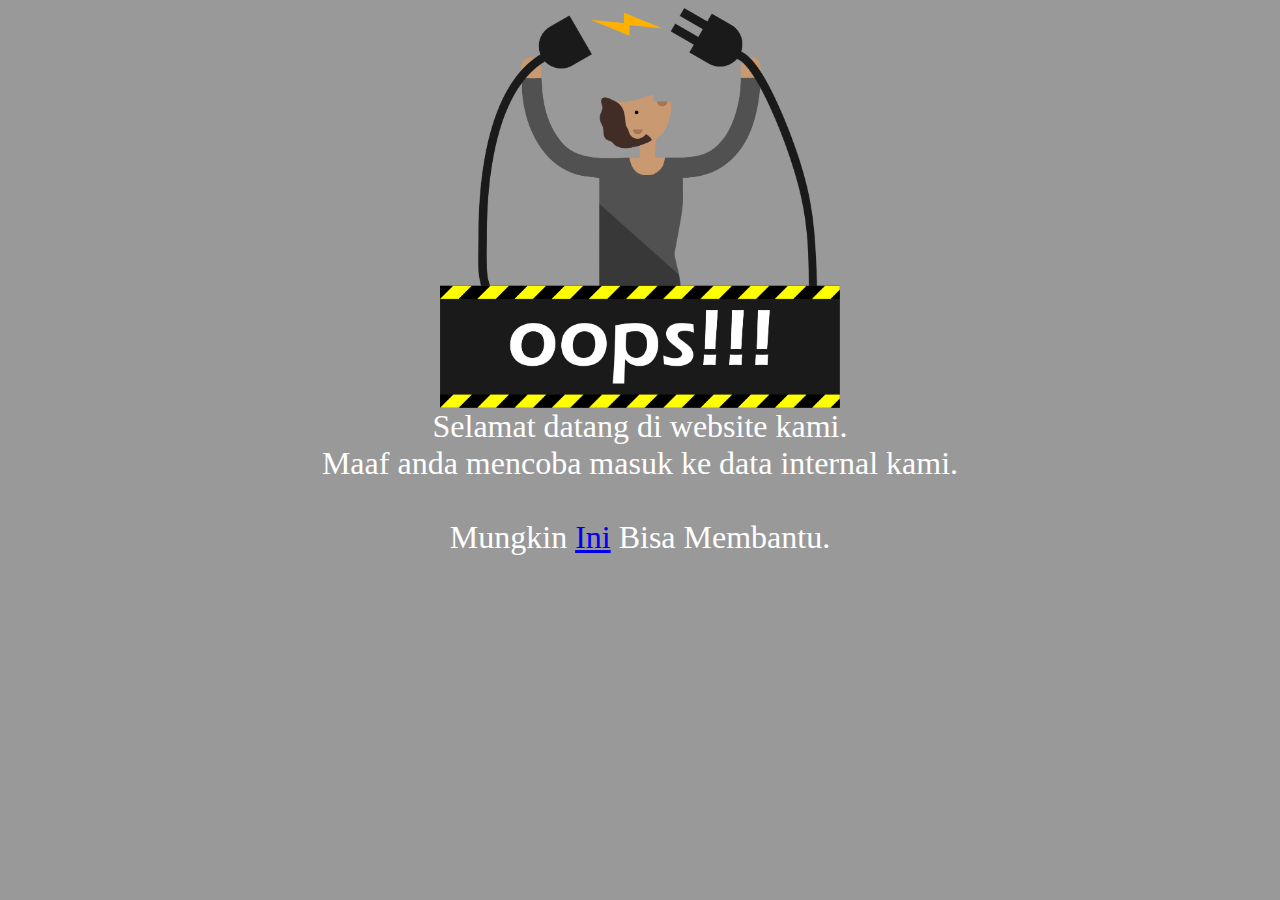
<file: policy/index.html>
<html>
<head>
<title>Oh Sorry!</title>
</head>
<body bgcolor=#999999>
<center>
<img src="../img/oops.png" height="400px"/><br>
<font size=6 color="white">Selamat datang di website kami.
<br>
Maaf anda mencoba masuk ke data internal kami.
<br>
<br>
Mungkin <a href="solution">Ini</a> Bisa Membantu.
</img>
</center>
</body>
</html>
</file>
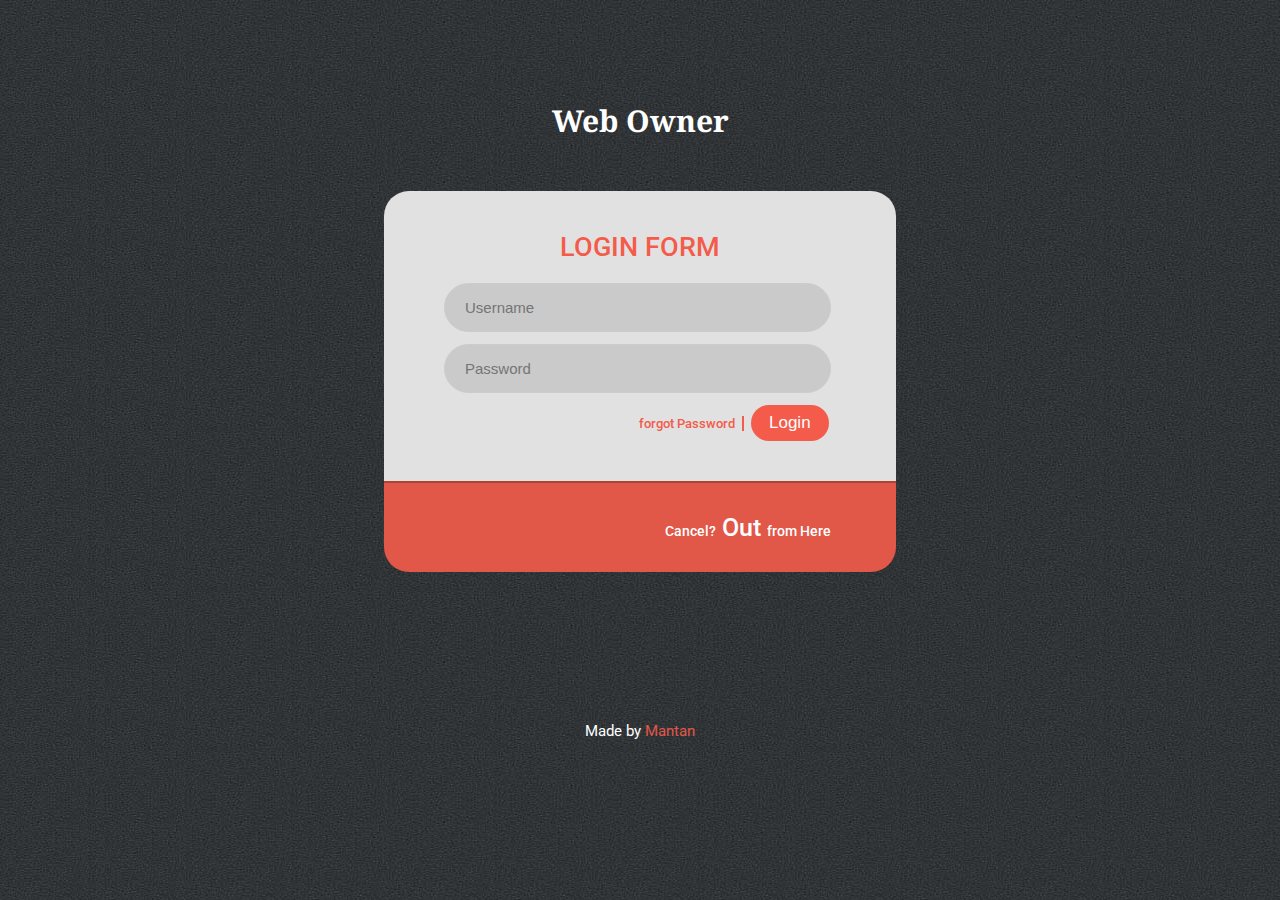
<file: ownerpage/login/index.html>
<!--Author: W3layouts
Author URL: http://w3layouts.com
License: Creative Commons Attribution 3.0 Unported
License URL: http://creativecommons.org/licenses/by/3.0/
-->
<!DOCTYPE HTML>
<html>
<head>
<title>Login</title>
<!-- Custom Theme files -->
<link href="css/style.css" rel="stylesheet" type="text/css" media="all"/>
<!-- Custom Theme files -->
<meta http-equiv="Content-Type" content="text/html; charset=utf-8" />
<meta name="viewport" content="width=device-width, initial-scale=1, maximum-scale=1">
<meta http-equiv="Content-Type" content="text/html; charset=utf-8" /> 
<meta name="keywords" content="Login form web template, Sign up Web Templates, Flat Web Templates, Login signup Responsive web template, Smartphone Compatible web template, free webdesigns for Nokia, Samsung, LG, SonyErricsson, Motorola web design" />
<!--Google Fonts-->
<link href='http://fonts.googleapis.com/css?family=Roboto:500,900italic,900,400italic,100,700italic,300,700,500italic,100italic,300italic,400' rel='stylesheet' type='text/css'>
<link href='http://fonts.googleapis.com/css?family=Droid+Serif:400,700,400italic,700italic' rel='stylesheet' type='text/css'>
<!--Google Fonts-->
</head>
<body>
<div class="login">
	<h2>Web Owner</h2>
	<div class="login-top">
		<h1>LOGIN FORM</h1>
		<form method="post" action="../loginproc">
			<input type="text" value="" name="admin" placeholder="Username" onfocus="this.value = '';" onblur="if (this.value == '') {this.value = 'Username';}" required>
			<input type="password" value="" name="kunci" placeholder="Password" onfocus="this.value = '';" onblur="if (this.value == '') {this.value = 'Password';}" required>
			<div class="forgot">
				<a href='mailto:iqbal.firzal@gmail.com' target='_blank'>forgot Password</a>
				<input type="submit" value="Login" >
			</div>
		</form>
	</div>
	<div class="login-bottom">
		<h3>Cancel? &nbsp;<a href="../../">Out</a>&nbsp from Here</h3>
	</div>
</div>	
<div class="copyright">
	<p>Made by <a href='https://plus.google.com/u/1/103445699873026930254'> Mantan </a></p>
</div>
</body>
</html>
</file>
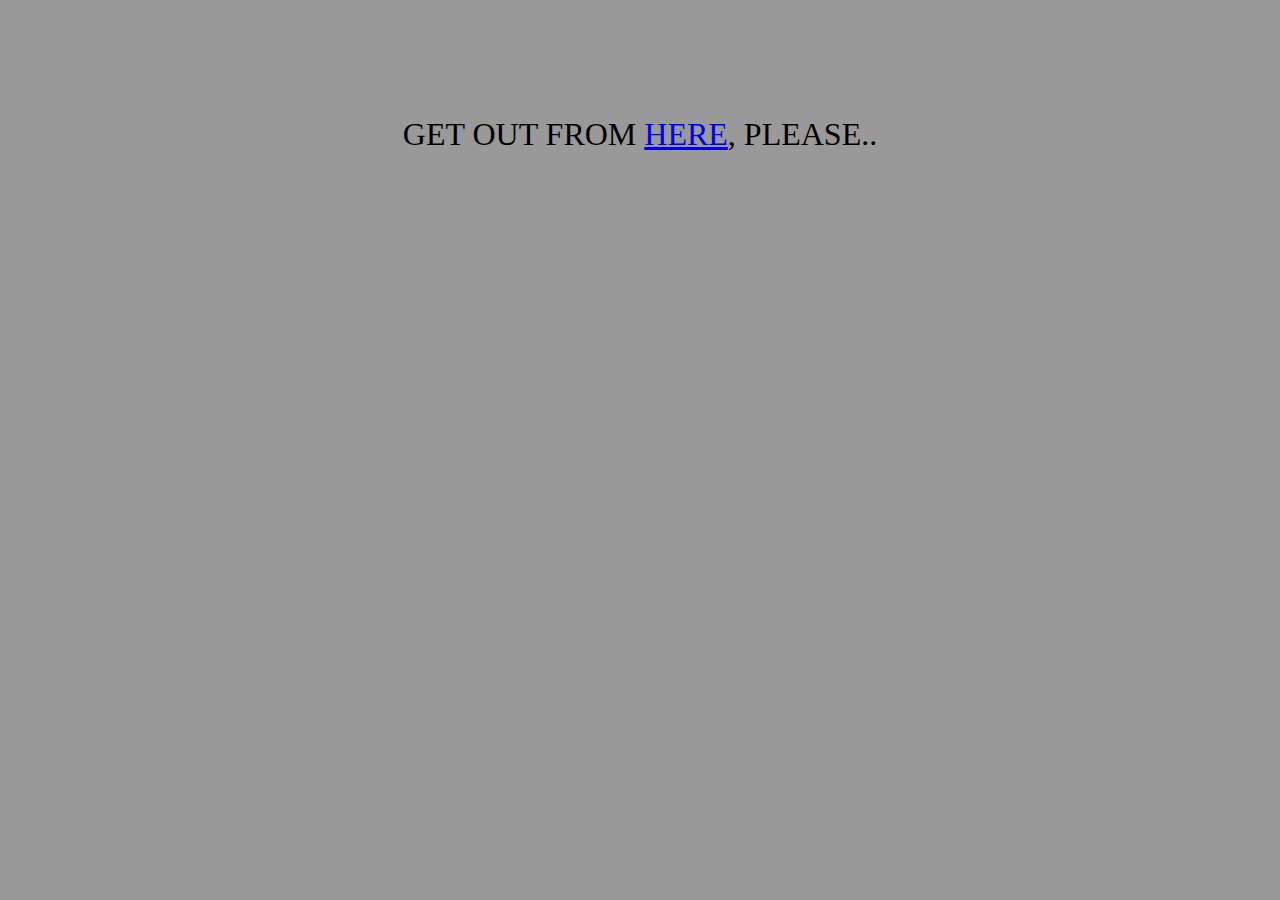
<file: policy/solution/index.html>
<html>
<head>
<title>Hope It help you</title>
</head>
<body bgcolor=#999999>
<center>
<br>
<br>
<br>
<br>
<br>
<br>
<font size=6 >GET OUT FROM <a href="../../">HERE</a>, PLEASE.. </font>
</center>
</body>
</html>
</file>
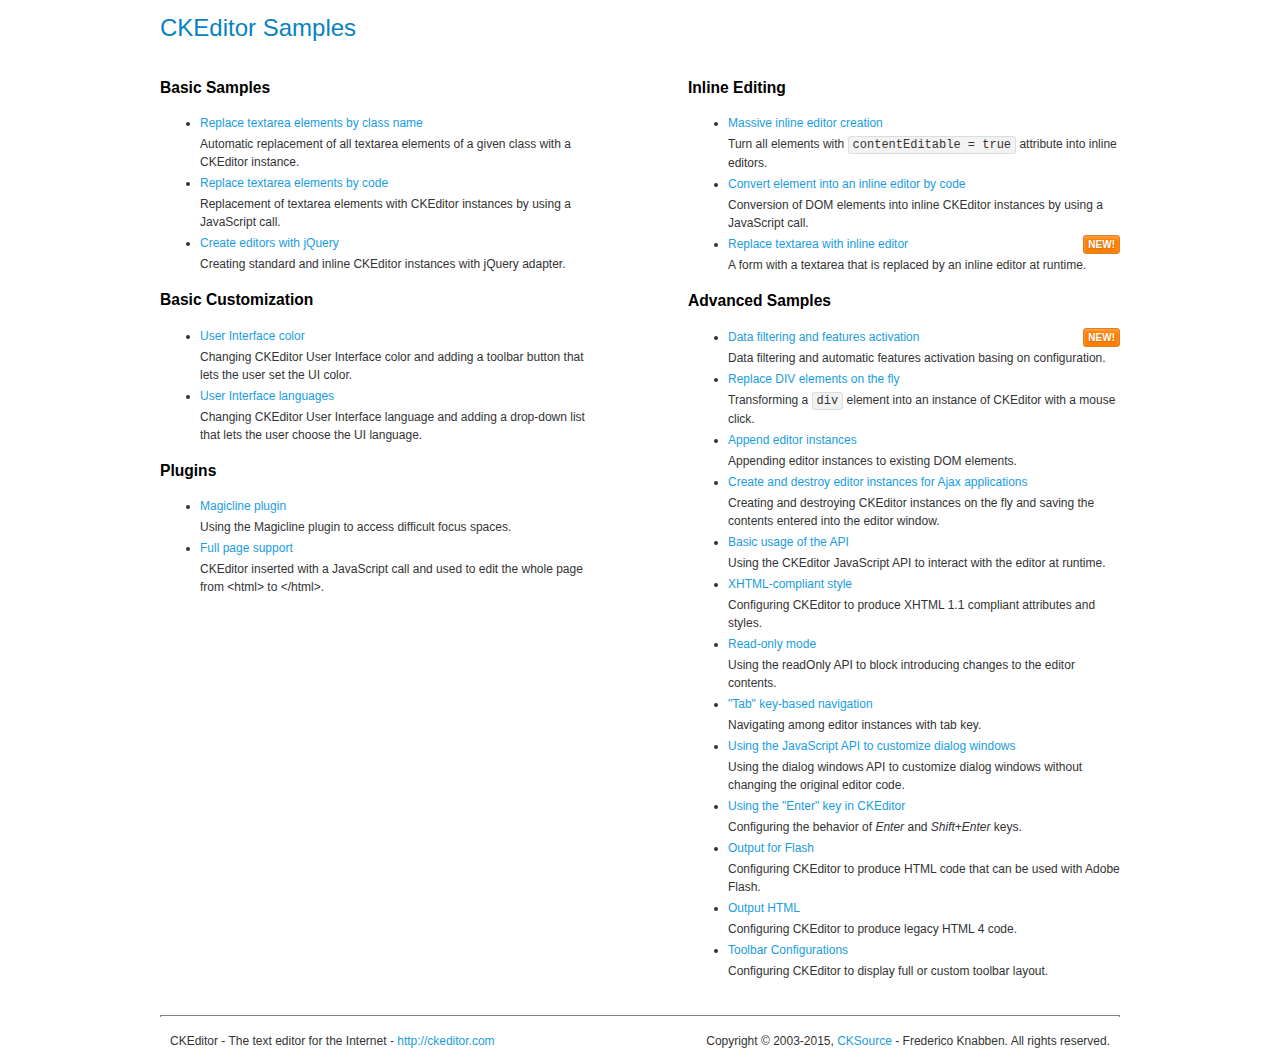
<file: script/ckeditor/samples/index.html>
<!DOCTYPE html>
<!--
Copyright (c) 2003-2015, CKSource - Frederico Knabben. All rights reserved.
For licensing, see LICENSE.md or http://ckeditor.com/license
-->
<html>
<head>
	<meta charset="utf-8">
	<title>CKEditor Samples</title>
	<link rel="stylesheet" href="sample.css">
</head>
<body>
	<h1 class="samples">
		CKEditor Samples
	</h1>
	<div class="twoColumns">
		<div class="twoColumnsLeft">
			<h2 class="samples">
				Basic Samples
			</h2>
			<dl class="samples">
				<dt><a class="samples" href="replacebyclass.html">Replace textarea elements by class name</a></dt>
				<dd>Automatic replacement of all textarea elements of a given class with a CKEditor instance.</dd>

				<dt><a class="samples" href="replacebycode.html">Replace textarea elements by code</a></dt>
				<dd>Replacement of textarea elements with CKEditor instances by using a JavaScript call.</dd>

				<dt><a class="samples" href="jquery.html">Create editors with jQuery</a></dt>
				<dd>Creating standard and inline CKEditor instances with jQuery adapter.</dd>
			</dl>

			<h2 class="samples">
				Basic Customization
			</h2>
			<dl class="samples">
				<dt><a class="samples" href="uicolor.html">User Interface color</a></dt>
				<dd>Changing CKEditor User Interface color and adding a toolbar button that lets the user set the UI color.</dd>

				<dt><a class="samples" href="uilanguages.html">User Interface languages</a></dt>
				<dd>Changing CKEditor User Interface language and adding a drop-down list that lets the user choose the UI language.</dd>
			</dl>


			<h2 class="samples">Plugins</h2>
<dl class="samples">
<dt><a class="samples" href="plugins/magicline/magicline.html">Magicline plugin</a></dt>
<dd>Using the Magicline plugin to access difficult focus spaces.</dd>

<dt><a class="samples" href="plugins/wysiwygarea/fullpage.html">Full page support</a></dt>
<dd>CKEditor inserted with a JavaScript call and used to edit the whole page from &lt;html&gt; to &lt;/html&gt;.</dd>
</dl>
		</div>
		<div class="twoColumnsRight">
			<h2 class="samples">
				Inline Editing
			</h2>
			<dl class="samples">
				<dt><a class="samples" href="inlineall.html">Massive inline editor creation</a></dt>
				<dd>Turn all elements with <code>contentEditable = true</code> attribute into inline editors.</dd>

				<dt><a class="samples" href="inlinebycode.html">Convert element into an inline editor by code</a></dt>
				<dd>Conversion of DOM elements into inline CKEditor instances by using a JavaScript call.</dd>

				<dt><a class="samples" href="inlinetextarea.html">Replace textarea with inline editor</a> <span class="new">New!</span></dt>
				<dd>A form with a textarea that is replaced by an inline editor at runtime.</dd>

				
			</dl>

			<h2 class="samples">
				Advanced Samples
			</h2>
			<dl class="samples">
				<dt><a class="samples" href="datafiltering.html">Data filtering and features activation</a> <span class="new">New!</span></dt>
				<dd>Data filtering and automatic features activation basing on configuration.</dd>

				<dt><a class="samples" href="divreplace.html">Replace DIV elements on the fly</a></dt>
				<dd>Transforming a <code>div</code> element into an instance of CKEditor with a mouse click.</dd>

				<dt><a class="samples" href="appendto.html">Append editor instances</a></dt>
				<dd>Appending editor instances to existing DOM elements.</dd>

				<dt><a class="samples" href="ajax.html">Create and destroy editor instances for Ajax applications</a></dt>
				<dd>Creating and destroying CKEditor instances on the fly and saving the contents entered into the editor window.</dd>

				<dt><a class="samples" href="api.html">Basic usage of the API</a></dt>
				<dd>Using the CKEditor JavaScript API to interact with the editor at runtime.</dd>

				<dt><a class="samples" href="xhtmlstyle.html">XHTML-compliant style</a></dt>
				<dd>Configuring CKEditor to produce XHTML 1.1 compliant attributes and styles.</dd>

				<dt><a class="samples" href="readonly.html">Read-only mode</a></dt>
				<dd>Using the readOnly API to block introducing changes to the editor contents.</dd>

				<dt><a class="samples" href="tabindex.html">"Tab" key-based navigation</a></dt>
				<dd>Navigating among editor instances with tab key.</dd>


				
<dt><a class="samples" href="plugins/dialog/dialog.html">Using the JavaScript API to customize dialog windows</a></dt>
<dd>Using the dialog windows API to customize dialog windows without changing the original editor code.</dd>

<dt><a class="samples" href="plugins/enterkey/enterkey.html">Using the &quot;Enter&quot; key in CKEditor</a></dt>
<dd>Configuring the behavior of <em>Enter</em> and <em>Shift+Enter</em> keys.</dd>

<dt><a class="samples" href="plugins/htmlwriter/outputforflash.html">Output for Flash</a></dt>
<dd>Configuring CKEditor to produce HTML code that can be used with Adobe Flash.</dd>

<dt><a class="samples" href="plugins/htmlwriter/outputhtml.html">Output HTML</a></dt>
<dd>Configuring CKEditor to produce legacy HTML 4 code.</dd>

<dt><a class="samples" href="plugins/toolbar/toolbar.html">Toolbar Configurations</a></dt>
<dd>Configuring CKEditor to display full or custom toolbar layout.</dd>

			</dl>
		</div>
	</div>
	<div id="footer">
		<hr>
		<p>
			CKEditor - The text editor for the Internet - <a class="samples" href="http://ckeditor.com/">http://ckeditor.com</a>
		</p>
		<p id="copy">
			Copyright &copy; 2003-2015, <a class="samples" href="http://cksource.com/">CKSource</a> - Frederico Knabben. All rights reserved.
		</p>
	</div>
</body>
</html>
</file>
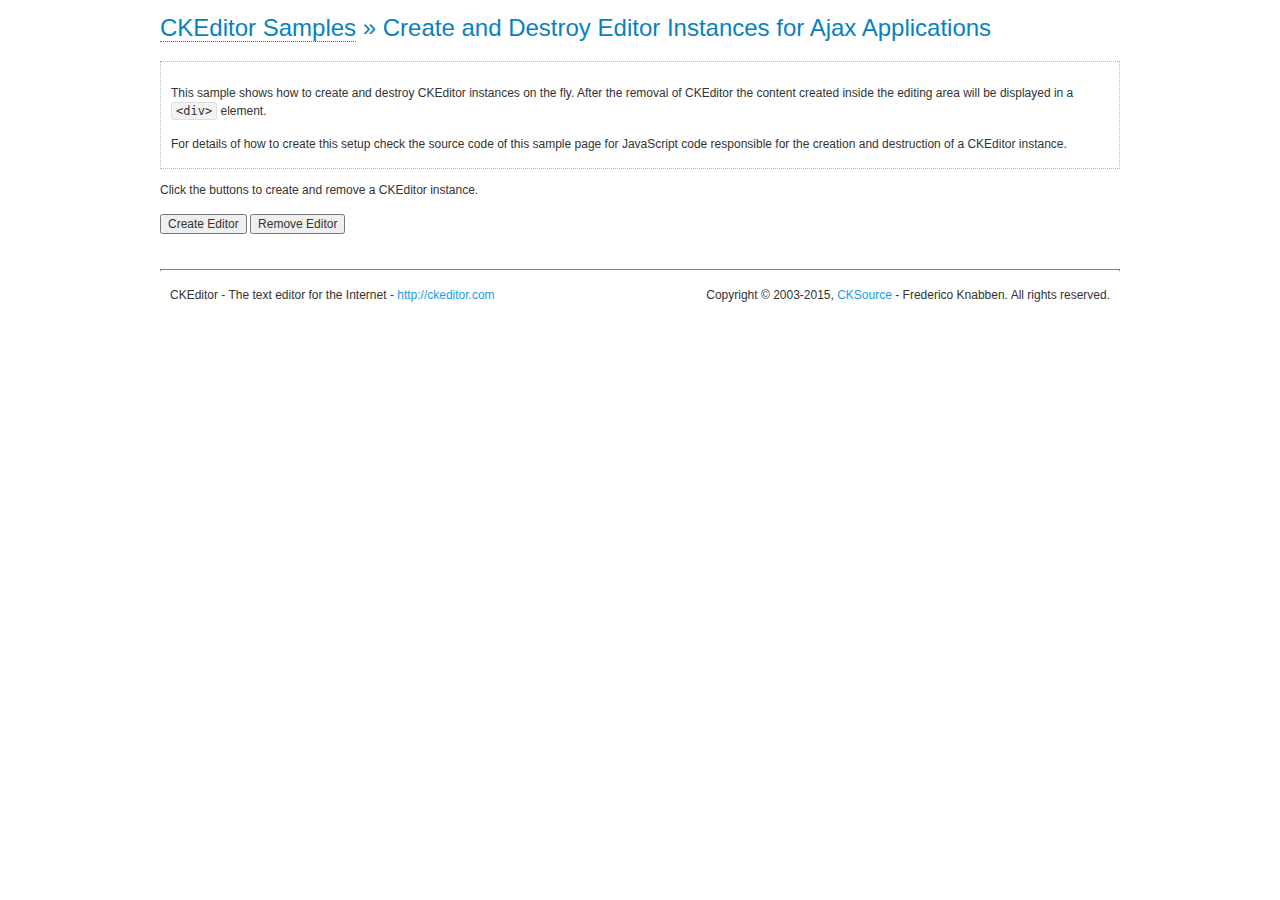
<file: script/ckeditor/samples/ajax.html>
<!DOCTYPE html>
<!--
Copyright (c) 2003-2015, CKSource - Frederico Knabben. All rights reserved.
For licensing, see LICENSE.md or http://ckeditor.com/license
-->
<html>
<head>
	<meta charset="utf-8">
	<title>Ajax &mdash; CKEditor Sample</title>
	<script src="../ckeditor.js"></script>
	<link rel="stylesheet" href="sample.css">
	<script>

		var editor, html = '';

		function createEditor() {
			if ( editor )
				return;

			// Create a new editor inside the <div id="editor">, setting its value to html
			var config = {};
			editor = CKEDITOR.appendTo( 'editor', config, html );
		}

		function removeEditor() {
			if ( !editor )
				return;

			// Retrieve the editor contents. In an Ajax application, this data would be
			// sent to the server or used in any other way.
			document.getElementById( 'editorcontents' ).innerHTML = html = editor.getData();
			document.getElementById( 'contents' ).style.display = '';

			// Destroy the editor.
			editor.destroy();
			editor = null;
		}

	</script>
</head>
<body>
	<h1 class="samples">
		<a href="index.html">CKEditor Samples</a> &raquo; Create and Destroy Editor Instances for Ajax Applications
	</h1>
	<div class="description">
		<p>
			This sample shows how to create and destroy CKEditor instances on the fly. After the removal of CKEditor the content created inside the editing
			area will be displayed in a <code>&lt;div&gt;</code> element.
		</p>
		<p>
			For details of how to create this setup check the source code of this sample page
			for JavaScript code responsible for the creation and destruction of a CKEditor instance.
		</p>
	</div>
	<p>Click the buttons to create and remove a CKEditor instance.</p>
	<p>
		<input onclick="createEditor();" type="button" value="Create Editor">
		<input onclick="removeEditor();" type="button" value="Remove Editor">
	</p>
	<!-- This div will hold the editor. -->
	<div id="editor">
	</div>
	<div id="contents" style="display: none">
		<p>
			Edited Contents:
		</p>
		<!-- This div will be used to display the editor contents. -->
		<div id="editorcontents">
		</div>
	</div>
	<div id="footer">
		<hr>
		<p>
			CKEditor - The text editor for the Internet - <a class="samples" href="http://ckeditor.com/">http://ckeditor.com</a>
		</p>
		<p id="copy">
			Copyright &copy; 2003-2015, <a class="samples" href="http://cksource.com/">CKSource</a> - Frederico
			Knabben. All rights reserved.
		</p>
	</div>
</body>
</html>
</file>
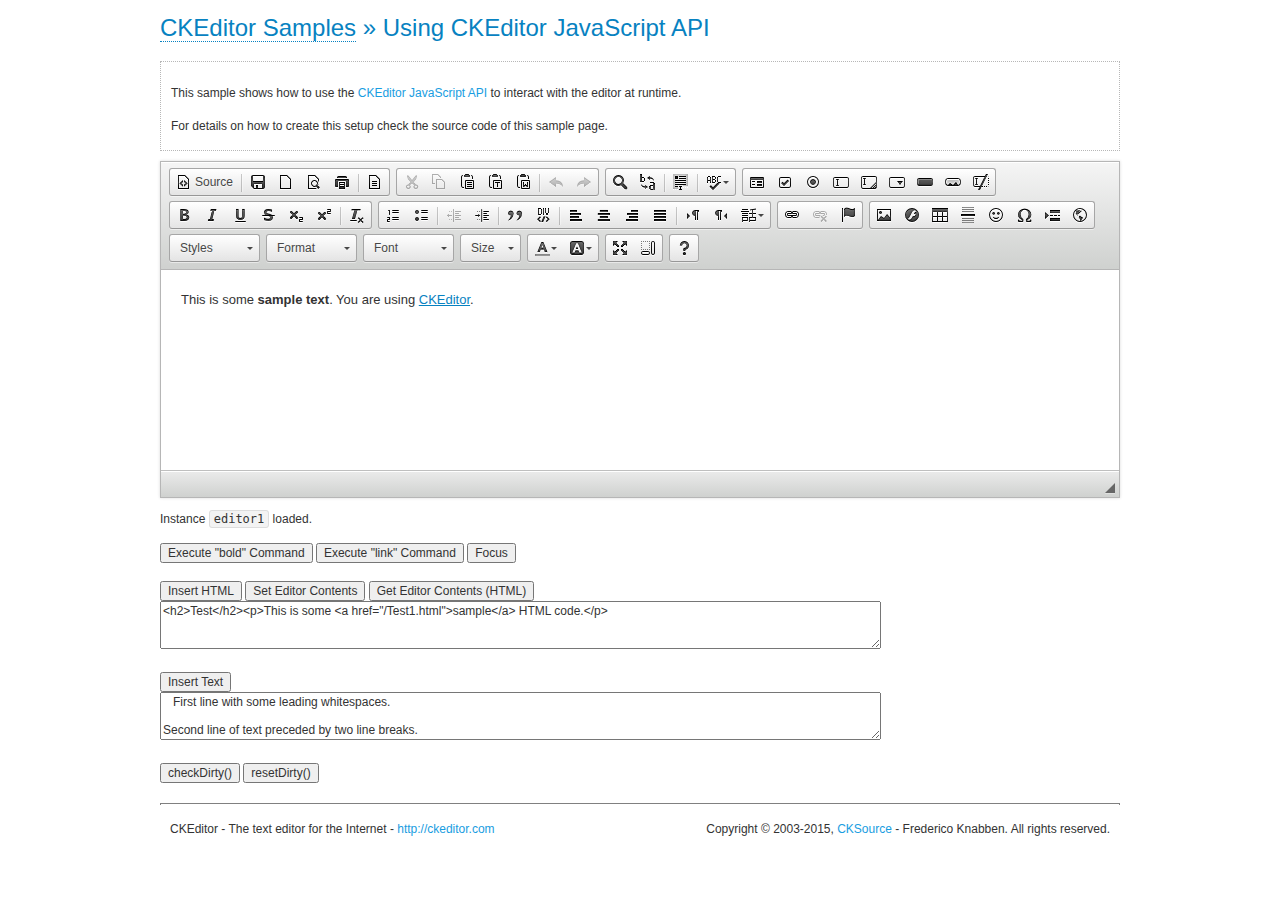
<file: script/ckeditor/samples/api.html>
<!DOCTYPE html>
<!--
Copyright (c) 2003-2015, CKSource - Frederico Knabben. All rights reserved.
For licensing, see LICENSE.md or http://ckeditor.com/license
-->
<html>
<head>
	<meta charset="utf-8">
	<title>API Usage &mdash; CKEditor Sample</title>
	<script src="../ckeditor.js"></script>
	<link href="sample.css" rel="stylesheet">
	<script>

// The instanceReady event is fired, when an instance of CKEditor has finished
// its initialization.
CKEDITOR.on( 'instanceReady', function( ev ) {
	// Show the editor name and description in the browser status bar.
	document.getElementById( 'eMessage' ).innerHTML = 'Instance <code>' + ev.editor.name + '<\/code> loaded.';

	// Show this sample buttons.
	document.getElementById( 'eButtons' ).style.display = 'block';
});

function InsertHTML() {
	// Get the editor instance that we want to interact with.
	var editor = CKEDITOR.instances.editor1;
	var value = document.getElementById( 'htmlArea' ).value;

	// Check the active editing mode.
	if ( editor.mode == 'wysiwyg' )
	{
		// Insert HTML code.
		// http://docs.ckeditor.com/#!/api/CKEDITOR.editor-method-insertHtml
		editor.insertHtml( value );
	}
	else
		alert( 'You must be in WYSIWYG mode!' );
}

function InsertText() {
	// Get the editor instance that we want to interact with.
	var editor = CKEDITOR.instances.editor1;
	var value = document.getElementById( 'txtArea' ).value;

	// Check the active editing mode.
	if ( editor.mode == 'wysiwyg' )
	{
		// Insert as plain text.
		// http://docs.ckeditor.com/#!/api/CKEDITOR.editor-method-insertText
		editor.insertText( value );
	}
	else
		alert( 'You must be in WYSIWYG mode!' );
}

function SetContents() {
	// Get the editor instance that we want to interact with.
	var editor = CKEDITOR.instances.editor1;
	var value = document.getElementById( 'htmlArea' ).value;

	// Set editor contents (replace current contents).
	// http://docs.ckeditor.com/#!/api/CKEDITOR.editor-method-setData
	editor.setData( value );
}

function GetContents() {
	// Get the editor instance that you want to interact with.
	var editor = CKEDITOR.instances.editor1;

	// Get editor contents
	// http://docs.ckeditor.com/#!/api/CKEDITOR.editor-method-getData
	alert( editor.getData() );
}

function ExecuteCommand( commandName ) {
	// Get the editor instance that we want to interact with.
	var editor = CKEDITOR.instances.editor1;

	// Check the active editing mode.
	if ( editor.mode == 'wysiwyg' )
	{
		// Execute the command.
		// http://docs.ckeditor.com/#!/api/CKEDITOR.editor-method-execCommand
		editor.execCommand( commandName );
	}
	else
		alert( 'You must be in WYSIWYG mode!' );
}

function CheckDirty() {
	// Get the editor instance that we want to interact with.
	var editor = CKEDITOR.instances.editor1;
	// Checks whether the current editor contents present changes when compared
	// to the contents loaded into the editor at startup
	// http://docs.ckeditor.com/#!/api/CKEDITOR.editor-method-checkDirty
	alert( editor.checkDirty() );
}

function ResetDirty() {
	// Get the editor instance that we want to interact with.
	var editor = CKEDITOR.instances.editor1;
	// Resets the "dirty state" of the editor (see CheckDirty())
	// http://docs.ckeditor.com/#!/api/CKEDITOR.editor-method-resetDirty
	editor.resetDirty();
	alert( 'The "IsDirty" status has been reset' );
}

function Focus() {
	CKEDITOR.instances.editor1.focus();
}

function onFocus() {
	document.getElementById( 'eMessage' ).innerHTML = '<b>' + this.name + ' is focused </b>';
}

function onBlur() {
	document.getElementById( 'eMessage' ).innerHTML = this.name + ' lost focus';
}

	</script>

</head>
<body>
	<h1 class="samples">
		<a href="index.html">CKEditor Samples</a> &raquo; Using CKEditor JavaScript API
	</h1>
	<div class="description">
	<p>
		This sample shows how to use the
		<a class="samples" href="http://docs.ckeditor.com/#!/api/CKEDITOR.editor">CKEditor JavaScript API</a>
		to interact with the editor at runtime.
	</p>
	<p>
		For details on how to create this setup check the source code of this sample page.
	</p>
	</div>

	<!-- This <div> holds alert messages to be display in the sample page. -->
	<div id="alerts">
		<noscript>
			<p>
				<strong>CKEditor requires JavaScript to run</strong>. In a browser with no JavaScript
				support, like yours, you should still see the contents (HTML data) and you should
				be able to edit it normally, without a rich editor interface.
			</p>
		</noscript>
	</div>
	<form action="../../../samples/sample_posteddata.php" method="post">
		<textarea cols="100" id="editor1" name="editor1" rows="10">&lt;p&gt;This is some &lt;strong&gt;sample text&lt;/strong&gt;. You are using &lt;a href="http://ckeditor.com/"&gt;CKEditor&lt;/a&gt;.&lt;/p&gt;</textarea>

		<script>
			// Replace the <textarea id="editor1"> with an CKEditor instance.
			CKEDITOR.replace( 'editor1', {
				on: {
					focus: onFocus,
					blur: onBlur,

					// Check for availability of corresponding plugins.
					pluginsLoaded: function( evt ) {
						var doc = CKEDITOR.document, ed = evt.editor;
						if ( !ed.getCommand( 'bold' ) )
							doc.getById( 'exec-bold' ).hide();
						if ( !ed.getCommand( 'link' ) )
							doc.getById( 'exec-link' ).hide();
					}
				}
			});
		</script>

		<p id="eMessage">
		</p>

		<div id="eButtons" style="display: none">
			<input id="exec-bold" onclick="ExecuteCommand('bold');" type="button" value="Execute &quot;bold&quot; Command">
			<input id="exec-link" onclick="ExecuteCommand('link');" type="button" value="Execute &quot;link&quot; Command">
			<input onclick="Focus();" type="button" value="Focus">
			<br><br>
			<input onclick="InsertHTML();" type="button" value="Insert HTML">
			<input onclick="SetContents();" type="button" value="Set Editor Contents">
			<input onclick="GetContents();" type="button" value="Get Editor Contents (HTML)">
			<br>
			<textarea cols="100" id="htmlArea" rows="3">&lt;h2&gt;Test&lt;/h2&gt;&lt;p&gt;This is some &lt;a href="/Test1.html"&gt;sample&lt;/a&gt; HTML code.&lt;/p&gt;</textarea>
			<br>
			<br>
			<input onclick="InsertText();" type="button" value="Insert Text">
			<br>
			<textarea cols="100" id="txtArea" rows="3">   First line with some leading whitespaces.

Second line of text preceded by two line breaks.</textarea>
			<br>
			<br>
			<input onclick="CheckDirty();" type="button" value="checkDirty()">
			<input onclick="ResetDirty();" type="button" value="resetDirty()">
		</div>
	</form>
	<div id="footer">
		<hr>
		<p>
			CKEditor - The text editor for the Internet - <a class="samples" href="http://ckeditor.com/">http://ckeditor.com</a>
		</p>
		<p id="copy">
			Copyright &copy; 2003-2015, <a class="samples" href="http://cksource.com/">CKSource</a> - Frederico
			Knabben. All rights reserved.
		</p>
	</div>
</body>
</html>
</file>
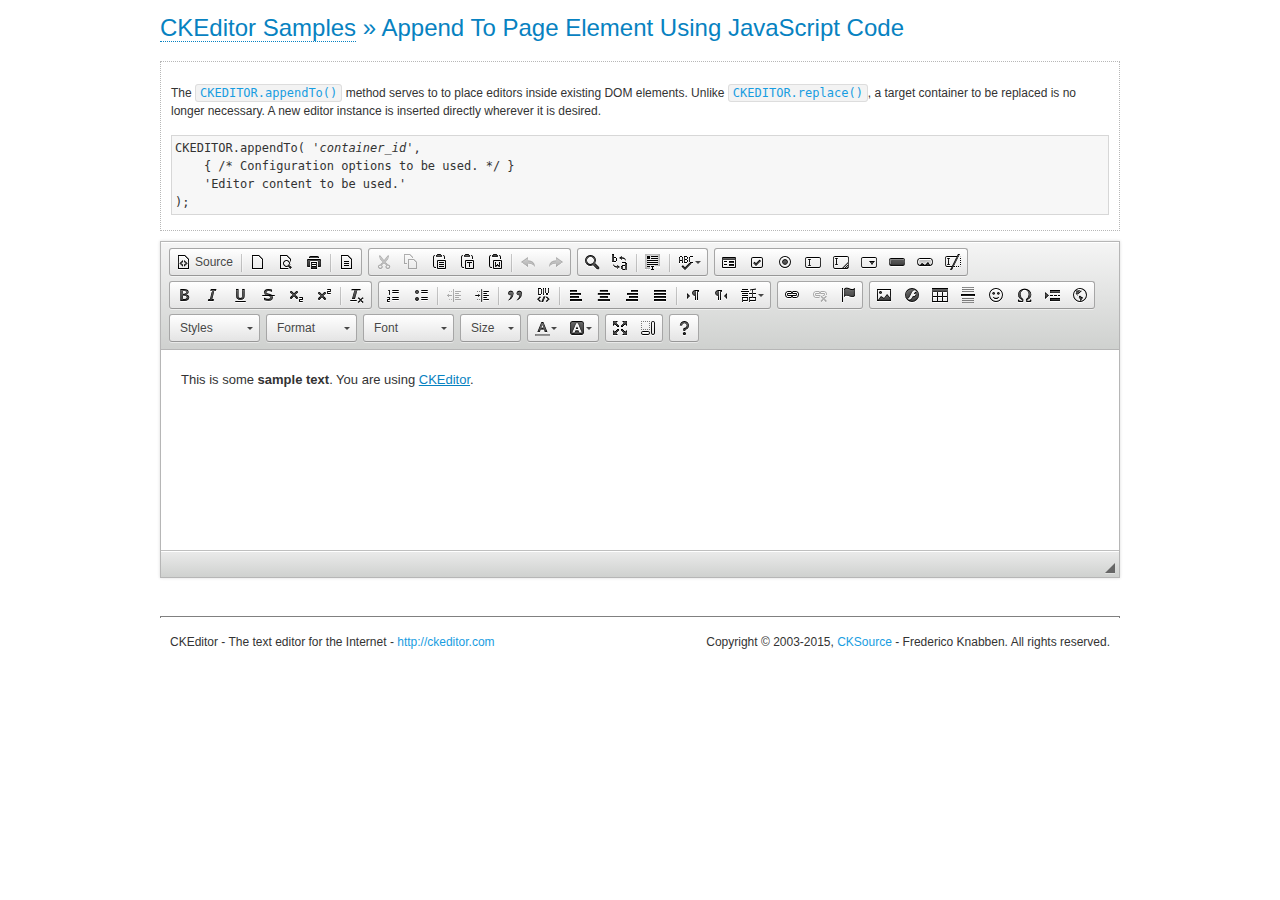
<file: script/ckeditor/samples/appendto.html>
<!DOCTYPE html>
<!--
Copyright (c) 2003-2015, CKSource - Frederico Knabben. All rights reserved.
For licensing, see LICENSE.md or http://ckeditor.com/license
-->
<html>
<head>
	<meta charset="utf-8">
	<title>Append To Page Element Using JavaScript Code &mdash; CKEditor Sample</title>
	<script src="../ckeditor.js"></script>
	<link rel="stylesheet" href="sample.css">
</head>
<body>
	<h1 class="samples">
		<a href="index.html">CKEditor Samples</a> &raquo; Append To Page Element Using JavaScript Code
	</h1>
	<div id="section1">
		<div class="description">
			<p>
				The <code><a class="samples" href="http://docs.ckeditor.com/#!/api/CKEDITOR-method-appendTo">CKEDITOR.appendTo()</a></code> method serves to to place editors inside existing DOM elements. Unlike <code><a class="samples" href="http://docs.ckeditor.com/#!/api/CKEDITOR-method-replace">CKEDITOR.replace()</a></code>,
				a target container to be replaced is no longer necessary. A new editor
				instance is inserted directly wherever it is desired.
			</p>
<pre class="samples">CKEDITOR.appendTo( '<em>container_id</em>',
	{ /* Configuration options to be used. */ }
	'Editor content to be used.'
);</pre>
		</div>
		<script>

			// This call can be placed at any point after the
			// DOM element to append CKEditor to or inside the <head><script>
			// in a window.onload event handler.

			// Append a CKEditor instance using the default configuration and the
			// provided content to the <div> element of ID "section1".
			CKEDITOR.appendTo( 'section1',
				null,
				'<p>This is some <strong>sample text</strong>. You are using <a href="http://ckeditor.com/">CKEditor</a>.</p>'
			);

		</script>
	</div>
	<br>
	<div id="footer">
		<hr>
		<p>
			CKEditor - The text editor for the Internet - <a class="samples" href="http://ckeditor.com/">http://ckeditor.com</a>
		</p>
		<p id="copy">
			Copyright &copy; 2003-2015, <a class="samples" href="http://cksource.com/">CKSource</a> - Frederico
			Knabben. All rights reserved.
		</p>
	</div>
</body>
</html>
</file>
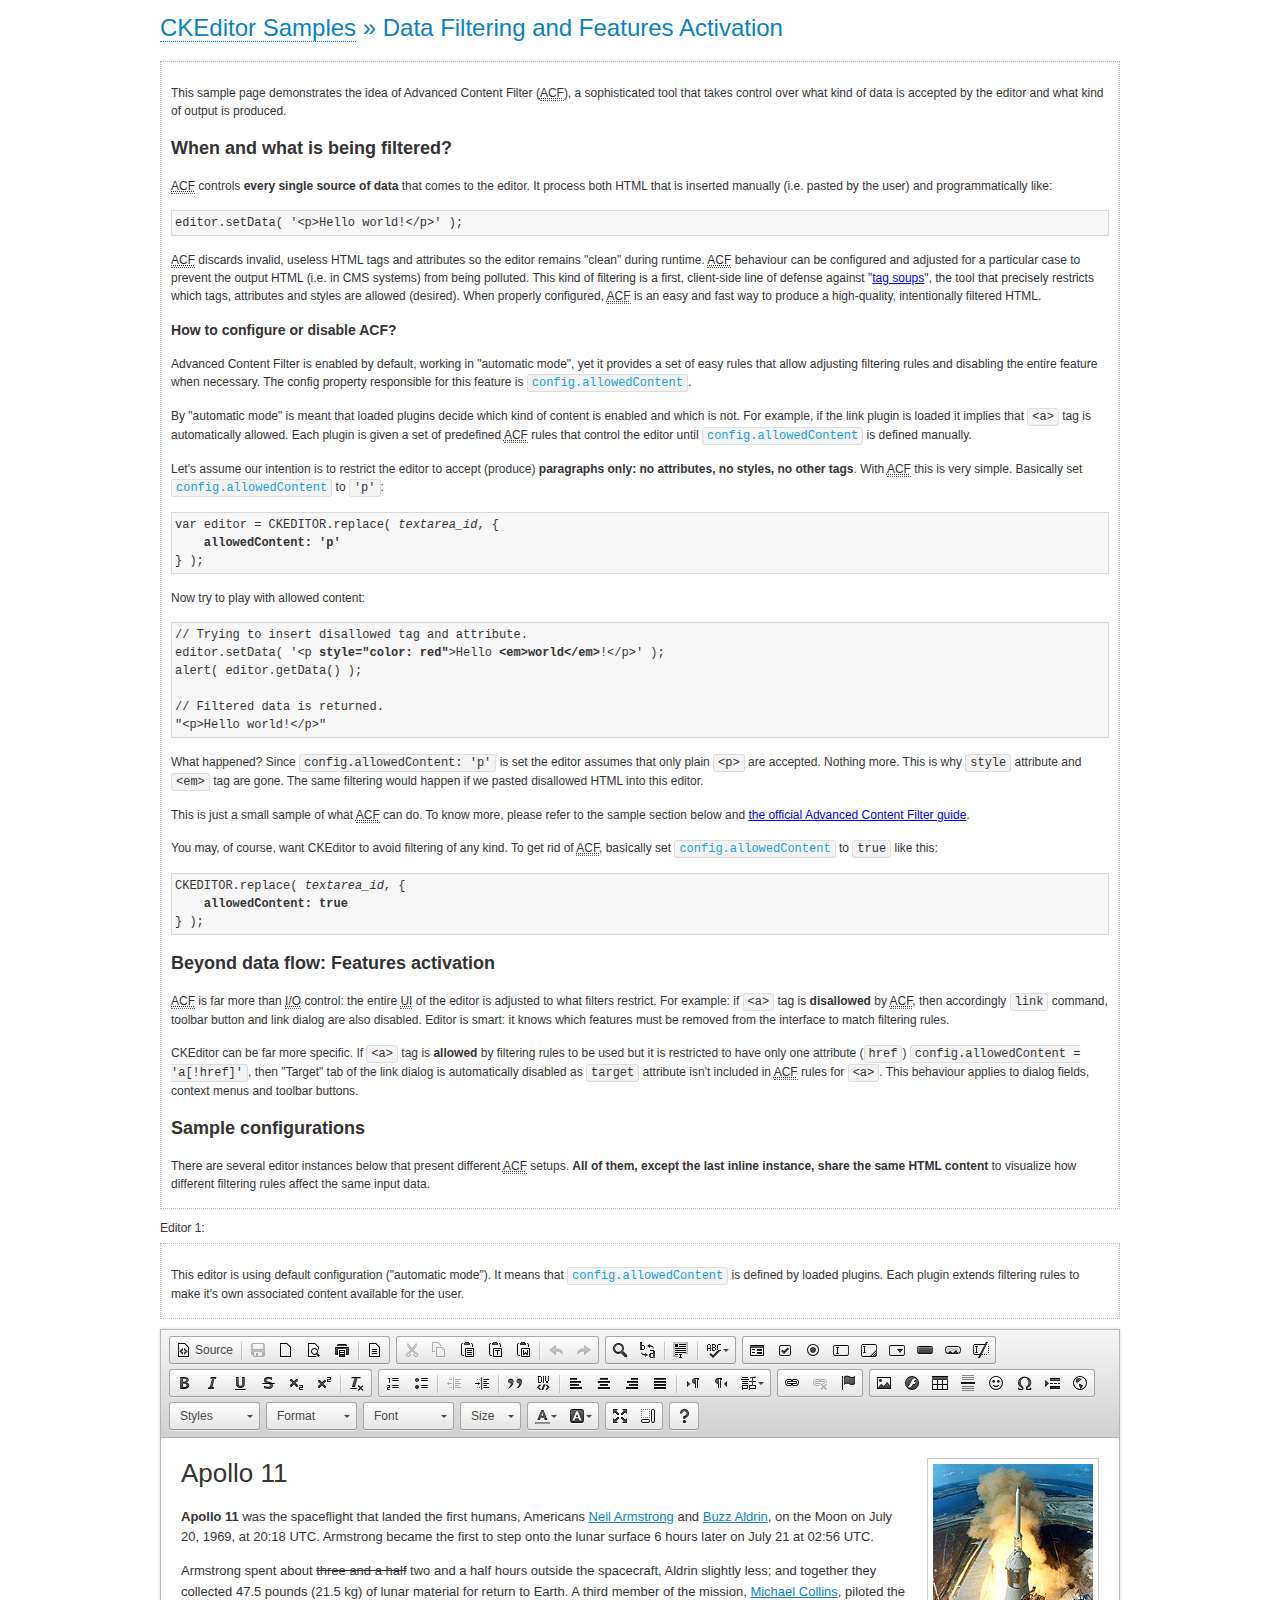
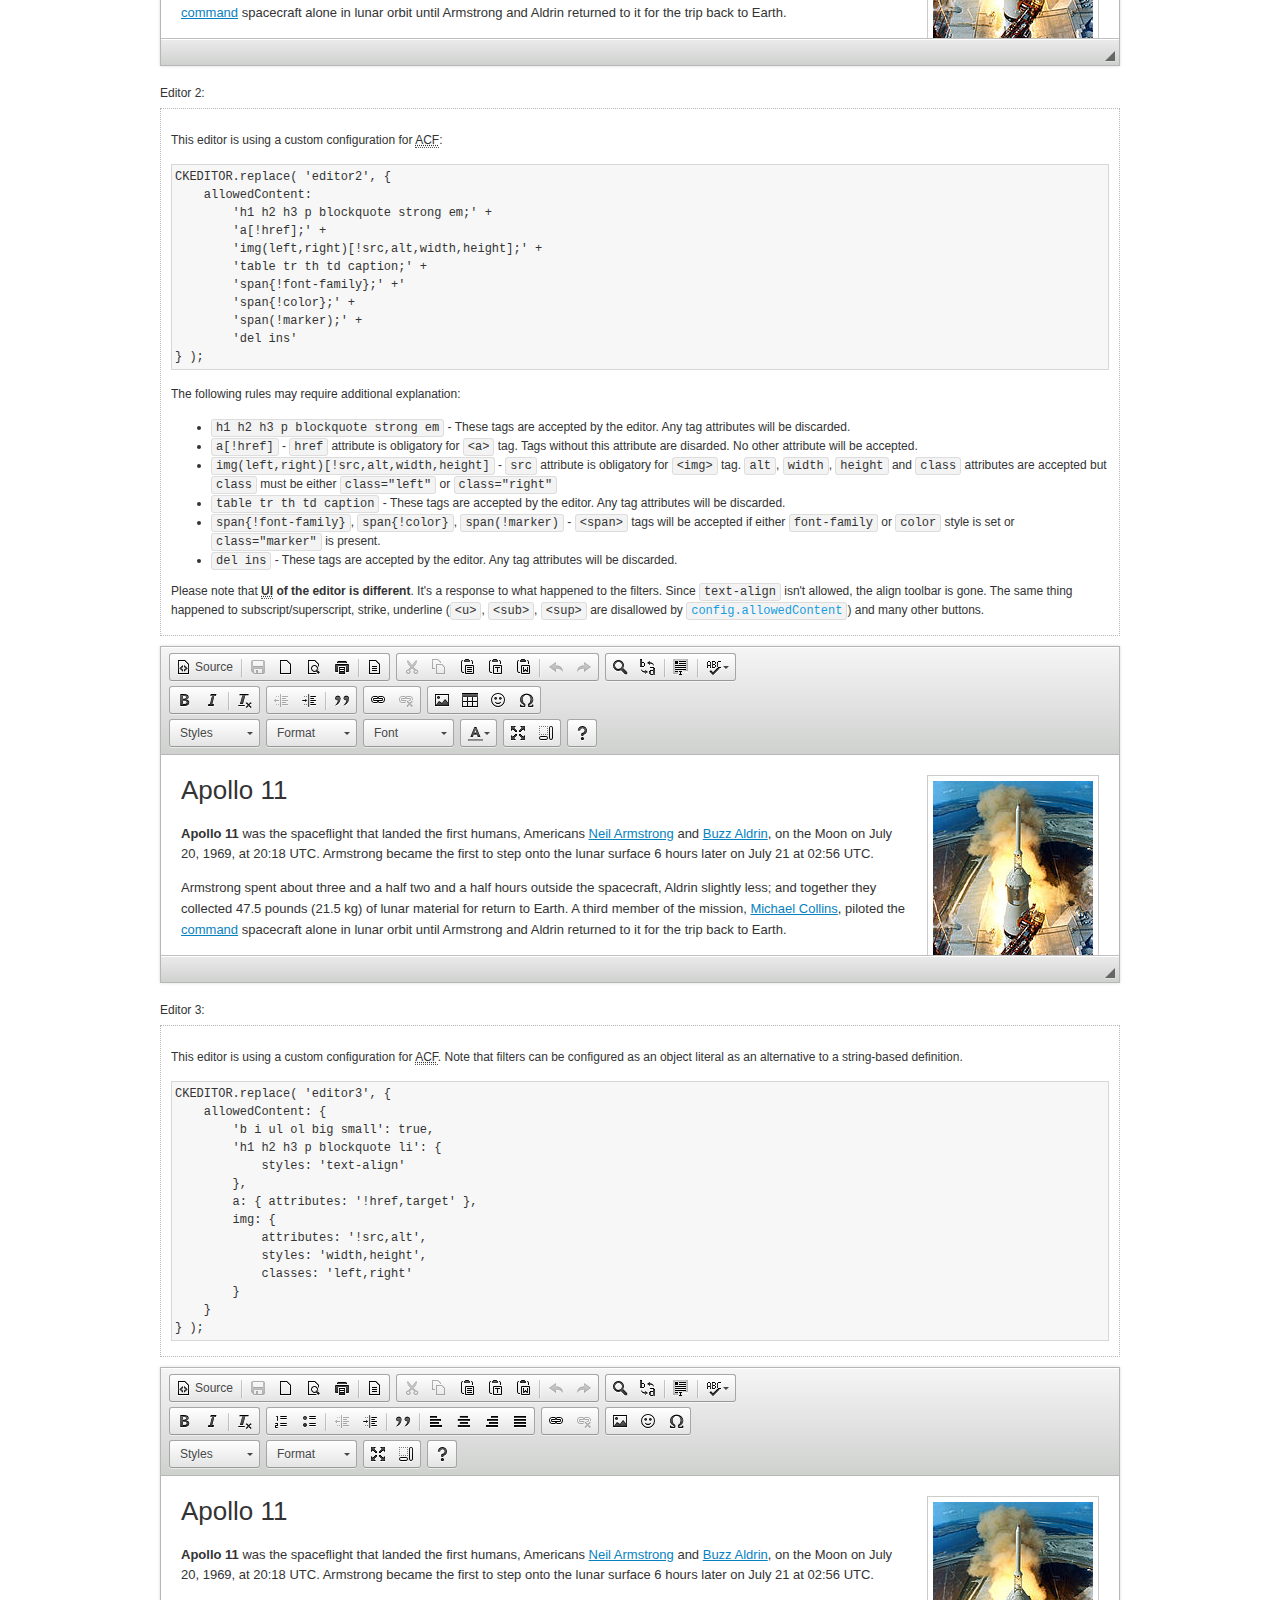
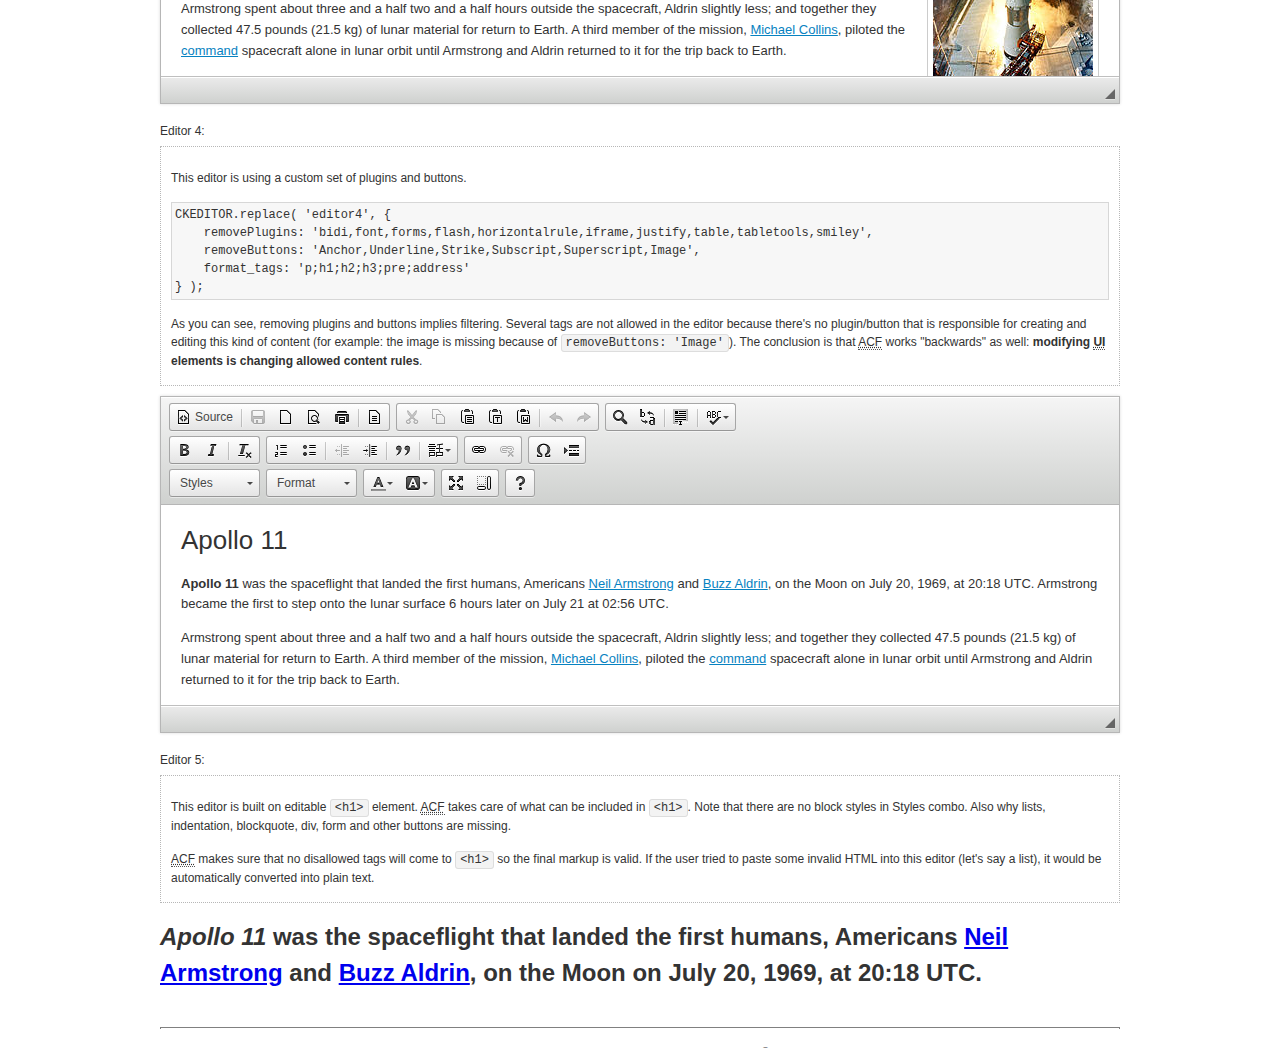
<file: script/ckeditor/samples/datafiltering.html>
<!DOCTYPE html>
<!--
Copyright (c) 2003-2015, CKSource - Frederico Knabben. All rights reserved.
For licensing, see LICENSE.md or http://ckeditor.com/license
-->
<html>
<head>
	<meta charset="utf-8">
	<title>Data Filtering &mdash; CKEditor Sample</title>
	<script src="../ckeditor.js"></script>
	<link rel="stylesheet" href="sample.css">
	<script>
		// Remove advanced tabs for all editors.
		CKEDITOR.config.removeDialogTabs = 'image:advanced;link:advanced;flash:advanced;creatediv:advanced;editdiv:advanced';
	</script>
</head>
<body>
	<h1 class="samples">
		<a href="index.html">CKEditor Samples</a> &raquo; Data Filtering and Features Activation
	</h1>
	<div class="description">
		<p>
			This sample page demonstrates the idea of Advanced Content Filter
			(<abbr title="Advanced Content Filter">ACF</abbr>), a sophisticated
			tool that takes control over what kind of data is accepted by the editor and what
			kind of output is produced.
		</p>
		<h2>When and what is being filtered?</h2>
		<p>
			<abbr title="Advanced Content Filter">ACF</abbr> controls
			<strong>every single source of data</strong> that comes to the editor.
			It process both HTML that is inserted manually (i.e. pasted by the user)
			and programmatically like:
		</p>
<pre class="samples">
editor.setData( '&lt;p&gt;Hello world!&lt;/p&gt;' );
</pre>
		<p>
			<abbr title="Advanced Content Filter">ACF</abbr> discards invalid,
			useless HTML tags and attributes so the editor remains "clean" during
			runtime. <abbr title="Advanced Content Filter">ACF</abbr> behaviour
			can be configured and adjusted for a particular case to prevent the
			output HTML (i.e. in CMS systems) from being polluted.

			This kind of filtering is a first, client-side line of defense
			against "<a href="http://en.wikipedia.org/wiki/Tag_soup">tag soups</a>",
			the tool that precisely restricts which tags, attributes and styles
			are allowed (desired). When properly configured, <abbr title="Advanced Content Filter">ACF</abbr>
			is an easy and fast way to produce a high-quality, intentionally filtered HTML.
		</p>

		<h3>How to configure or disable ACF?</h3>
		<p>
			Advanced Content Filter is enabled by default, working in "automatic mode", yet
			it provides a set of easy rules that allow adjusting filtering rules
			and disabling the entire feature when necessary. The config property
			responsible for this feature is <code><a class="samples"
			href="http://docs.ckeditor.com/#!/api/CKEDITOR.config-cfg-allowedContent">config.allowedContent</a></code>.
		</p>
		<p>
			By "automatic mode" is meant that loaded plugins decide which kind
			of content is enabled and which is not. For example, if the link
			plugin is loaded it implies that <code>&lt;a&gt;</code> tag is
			automatically allowed. Each plugin is given a set
			of predefined <abbr title="Advanced Content Filter">ACF</abbr> rules
			that control the editor until <code><a class="samples"
			href="http://docs.ckeditor.com/#!/api/CKEDITOR.config-cfg-allowedContent">
			config.allowedContent</a></code>
			is defined manually.
		</p>
		<p>
			Let's assume our intention is to restrict the editor to accept (produce) <strong>paragraphs
			only: no attributes, no styles, no other tags</strong>.
			With <abbr title="Advanced Content Filter">ACF</abbr>
			this is very simple. Basically set <code><a class="samples"
			href="http://docs.ckeditor.com/#!/api/CKEDITOR.config-cfg-allowedContent">
			config.allowedContent</a></code> to <code>'p'</code>:
		</p>
<pre class="samples">
var editor = CKEDITOR.replace( <em>textarea_id</em>, {
	<strong>allowedContent: 'p'</strong>
} );
</pre>
		<p>
			Now try to play with allowed content:
		</p>
<pre class="samples">
// Trying to insert disallowed tag and attribute.
editor.setData( '&lt;p <strong>style="color: red"</strong>&gt;Hello <strong>&lt;em&gt;world&lt;/em&gt;</strong>!&lt;/p&gt;' );
alert( editor.getData() );

// Filtered data is returned.
"&lt;p&gt;Hello world!&lt;/p&gt;"
</pre>
		<p>
			What happened? Since <code>config.allowedContent: 'p'</code> is set the editor assumes
			that only plain <code>&lt;p&gt;</code> are accepted. Nothing more. This is why
			<code>style</code> attribute and <code>&lt;em&gt;</code> tag are gone. The same
			filtering would happen if we pasted disallowed HTML into this editor.
		</p>
		<p>
			This is just a small sample of what <abbr title="Advanced Content Filter">ACF</abbr>
			can do. To know more, please refer to the sample section below and
			<a href="http://docs.ckeditor.com/#!/guide/dev_advanced_content_filter">the official Advanced Content Filter guide</a>.
		</p>
		<p>
			You may, of course, want CKEditor to avoid filtering of any kind.
			To get rid of <abbr title="Advanced Content Filter">ACF</abbr>,
			basically set <code><a class="samples"
			href="http://docs.ckeditor.com/#!/api/CKEDITOR.config-cfg-allowedContent">
			config.allowedContent</a></code> to <code>true</code> like this:
		</p>
<pre class="samples">
CKEDITOR.replace( <em>textarea_id</em>, {
	<strong>allowedContent: true</strong>
} );
</pre>

		<h2>Beyond data flow: Features activation</h2>
		<p>
			<abbr title="Advanced Content Filter">ACF</abbr> is far more than
			<abbr title="Input/Output">I/O</abbr> control: the entire
			<abbr title="User Interface">UI</abbr> of the editor is adjusted to what
			filters restrict. For example: if <code>&lt;a&gt;</code> tag is
			<strong>disallowed</strong>
			by <abbr title="Advanced Content Filter">ACF</abbr>,
			then accordingly <code>link</code> command, toolbar button and link dialog
			are also disabled. Editor is smart: it knows which features must be
			removed from the interface to match filtering rules.
		</p>
		<p>
			CKEditor can be far more specific. If <code>&lt;a&gt;</code> tag is
			<strong>allowed</strong> by filtering rules to be used but it is restricted
			to have only one attribute (<code>href</code>)
			<code>config.allowedContent = 'a[!href]'</code>, then
			"Target" tab of the link dialog is automatically disabled as <code>target</code>
			attribute isn't included in <abbr title="Advanced Content Filter">ACF</abbr> rules
			for <code>&lt;a&gt;</code>. This behaviour applies to dialog fields, context
			menus and toolbar buttons.
		</p>

		<h2>Sample configurations</h2>
		<p>
			There are several editor instances below that present different
			<abbr title="Advanced Content Filter">ACF</abbr> setups. <strong>All of them,
			except the last inline instance, share the same HTML content</strong> to visualize
			how different filtering rules affect the same input data.
		</p>
	</div>

	<div>
		<label for="editor1">
			Editor 1:
		</label>
		<div class="description">
			<p>
				This editor is using default configuration ("automatic mode"). It means that
				<code><a class="samples"
				href="http://docs.ckeditor.com/#!/api/CKEDITOR.config-cfg-allowedContent">
				config.allowedContent</a></code> is defined by loaded plugins.
				Each plugin extends filtering rules to make it's own associated content
				available for the user.
			</p>
		</div>
		<textarea cols="80" id="editor1" name="editor1" rows="10">
			&lt;h1&gt;&lt;img alt=&quot;Saturn V carrying Apollo 11&quot; class=&quot;right&quot; src=&quot;assets/sample.jpg&quot;/&gt; Apollo 11&lt;/h1&gt; &lt;p&gt;&lt;b&gt;Apollo 11&lt;/b&gt; was the spaceflight that landed the first humans, Americans &lt;a href=&quot;http://en.wikipedia.org/wiki/Neil_Armstrong&quot; title=&quot;Neil Armstrong&quot;&gt;Neil Armstrong&lt;/a&gt; and &lt;a href=&quot;http://en.wikipedia.org/wiki/Buzz_Aldrin&quot; title=&quot;Buzz Aldrin&quot;&gt;Buzz Aldrin&lt;/a&gt;, on the Moon on July 20, 1969, at 20:18 UTC. Armstrong became the first to step onto the lunar surface 6 hours later on July 21 at 02:56 UTC.&lt;/p&gt; &lt;p&gt;Armstrong spent about &lt;s&gt;three and a half&lt;/s&gt; two and a half hours outside the spacecraft, Aldrin slightly less; and together they collected 47.5 pounds (21.5&amp;nbsp;kg) of lunar material for return to Earth. A third member of the mission, &lt;a href=&quot;http://en.wikipedia.org/wiki/Michael_Collins_(astronaut)&quot; title=&quot;Michael Collins (astronaut)&quot;&gt;Michael Collins&lt;/a&gt;, piloted the &lt;a href=&quot;http://en.wikipedia.org/wiki/Apollo_Command/Service_Module&quot; title=&quot;Apollo Command/Service Module&quot;&gt;command&lt;/a&gt; spacecraft alone in lunar orbit until Armstrong and Aldrin returned to it for the trip back to Earth.&lt;/p&gt; &lt;h2&gt;Broadcasting and &lt;em&gt;quotes&lt;/em&gt; &lt;a id=&quot;quotes&quot; name=&quot;quotes&quot;&gt;&lt;/a&gt;&lt;/h2&gt; &lt;p&gt;Broadcast on live TV to a world-wide audience, Armstrong stepped onto the lunar surface and described the event as:&lt;/p&gt; &lt;blockquote&gt;&lt;p&gt;One small step for [a] man, one giant leap for mankind.&lt;/p&gt;&lt;/blockquote&gt; &lt;p&gt;Apollo 11 effectively ended the &lt;a href=&quot;http://en.wikipedia.org/wiki/Space_Race&quot; title=&quot;Space Race&quot;&gt;Space Race&lt;/a&gt; and fulfilled a national goal proposed in 1961 by the late U.S. President &lt;a href=&quot;http://en.wikipedia.org/wiki/John_F._Kennedy&quot; title=&quot;John F. Kennedy&quot;&gt;John F. Kennedy&lt;/a&gt; in a speech before the United States Congress:&lt;/p&gt; &lt;blockquote&gt;&lt;p&gt;[...] before this decade is out, of landing a man on the Moon and returning him safely to the Earth.&lt;/p&gt;&lt;/blockquote&gt; &lt;h2&gt;Technical details &lt;a id=&quot;tech-details&quot; name=&quot;tech-details&quot;&gt;&lt;/a&gt;&lt;/h2&gt; &lt;table align=&quot;right&quot; border=&quot;1&quot; bordercolor=&quot;#ccc&quot; cellpadding=&quot;5&quot; cellspacing=&quot;0&quot; style=&quot;border-collapse:collapse;margin:10px 0 10px 15px;&quot;&gt; &lt;caption&gt;&lt;strong&gt;Mission crew&lt;/strong&gt;&lt;/caption&gt; &lt;thead&gt; &lt;tr&gt; &lt;th scope=&quot;col&quot;&gt;Position&lt;/th&gt; &lt;th scope=&quot;col&quot;&gt;Astronaut&lt;/th&gt; &lt;/tr&gt; &lt;/thead&gt; &lt;tbody&gt; &lt;tr&gt; &lt;td&gt;Commander&lt;/td&gt; &lt;td&gt;Neil A. Armstrong&lt;/td&gt; &lt;/tr&gt; &lt;tr&gt; &lt;td&gt;Command Module Pilot&lt;/td&gt; &lt;td&gt;Michael Collins&lt;/td&gt; &lt;/tr&gt; &lt;tr&gt; &lt;td&gt;Lunar Module Pilot&lt;/td&gt; &lt;td&gt;Edwin &amp;quot;Buzz&amp;quot; E. Aldrin, Jr.&lt;/td&gt; &lt;/tr&gt; &lt;/tbody&gt; &lt;/table&gt; &lt;p&gt;Launched by a &lt;strong&gt;Saturn V&lt;/strong&gt; rocket from &lt;a href=&quot;http://en.wikipedia.org/wiki/Kennedy_Space_Center&quot; title=&quot;Kennedy Space Center&quot;&gt;Kennedy Space Center&lt;/a&gt; in Merritt Island, Florida on July 16, Apollo 11 was the fifth manned mission of &lt;a href=&quot;http://en.wikipedia.org/wiki/NASA&quot; title=&quot;NASA&quot;&gt;NASA&lt;/a&gt;&amp;#39;s Apollo program. The Apollo spacecraft had three parts:&lt;/p&gt; &lt;ol&gt; &lt;li&gt;&lt;strong&gt;Command Module&lt;/strong&gt; with a cabin for the three astronauts which was the only part which landed back on Earth&lt;/li&gt; &lt;li&gt;&lt;strong&gt;Service Module&lt;/strong&gt; which supported the Command Module with propulsion, electrical power, oxygen and water&lt;/li&gt; &lt;li&gt;&lt;strong&gt;Lunar Module&lt;/strong&gt; for landing on the Moon.&lt;/li&gt; &lt;/ol&gt; &lt;p&gt;After being sent to the Moon by the Saturn V&amp;#39;s upper stage, the astronauts separated the spacecraft from it and travelled for three days until they entered into lunar orbit. Armstrong and Aldrin then moved into the Lunar Module and landed in the &lt;a href=&quot;http://en.wikipedia.org/wiki/Mare_Tranquillitatis&quot; title=&quot;Mare Tranquillitatis&quot;&gt;Sea of Tranquility&lt;/a&gt;. They stayed a total of about 21 and a half hours on the lunar surface. After lifting off in the upper part of the Lunar Module and rejoining Collins in the Command Module, they returned to Earth and landed in the &lt;a href=&quot;http://en.wikipedia.org/wiki/Pacific_Ocean&quot; title=&quot;Pacific Ocean&quot;&gt;Pacific Ocean&lt;/a&gt; on July 24.&lt;/p&gt; &lt;hr/&gt; &lt;p style=&quot;text-align: right;&quot;&gt;&lt;small&gt;Source: &lt;a href=&quot;http://en.wikipedia.org/wiki/Apollo_11&quot;&gt;Wikipedia.org&lt;/a&gt;&lt;/small&gt;&lt;/p&gt;
		</textarea>

		<script>

			CKEDITOR.replace( 'editor1' );

		</script>
	</div>

	<br>

	<div>
		<label for="editor2">
			Editor 2:
		</label>
		<div class="description">
			<p>
				This editor is using a custom configuration for
				<abbr title="Advanced Content Filter">ACF</abbr>:
			</p>
<pre class="samples">
CKEDITOR.replace( 'editor2', {
	allowedContent:
		'h1 h2 h3 p blockquote strong em;' +
		'a[!href];' +
		'img(left,right)[!src,alt,width,height];' +
		'table tr th td caption;' +
		'span{!font-family};' +'
		'span{!color};' +
		'span(!marker);' +
		'del ins'
} );
</pre>
			<p>
				The following rules may require additional explanation:
			</p>
			<ul>
				<li>
					<code>h1 h2 h3 p blockquote strong em</code> - These tags
					are accepted by the editor. Any tag attributes will be discarded.
				</li>
				<li>
					<code>a[!href]</code> - <code>href</code> attribute is obligatory
					for <code>&lt;a&gt;</code> tag. Tags without this attribute
					are disarded. No other attribute will be accepted.
				</li>
				<li>
					<code>img(left,right)[!src,alt,width,height]</code> - <code>src</code>
					attribute is obligatory for <code>&lt;img&gt;</code> tag.
					<code>alt</code>, <code>width</code>, <code>height</code>
					and <code>class</code> attributes are accepted but
					<code>class</code> must be either <code>class="left"</code>
					or <code>class="right"</code>
				</li>
				<li>
					<code>table tr th td caption</code> - These tags
					are accepted by the editor. Any tag attributes will be discarded.
				</li>
				<li>
					<code>span{!font-family}</code>, <code>span{!color}</code>,
					<code>span(!marker)</code> - <code>&lt;span&gt;</code> tags
					will be accepted if either <code>font-family</code> or
					<code>color</code> style is set or <code>class="marker"</code>
					is present.
				</li>
				<li>
					<code>del ins</code> - These tags
					are accepted by the editor. Any tag attributes will be discarded.
				</li>
			</ul>
			<p>
				Please note that <strong><abbr title="User Interface">UI</abbr> of the
				editor is different</strong>. It's a response to what happened to the filters.
				Since <code>text-align</code> isn't allowed, the align toolbar is gone.
				The same thing happened to subscript/superscript, strike, underline
				(<code>&lt;u&gt;</code>, <code>&lt;sub&gt;</code>, <code>&lt;sup&gt;</code>
				are disallowed by <code><a class="samples"
				href="http://docs.ckeditor.com/#!/api/CKEDITOR.config-cfg-allowedContent">
				config.allowedContent</a></code>) and many other buttons.
			</p>
		</div>
		<textarea cols="80" id="editor2" name="editor2" rows="10">
			&lt;h1&gt;&lt;img alt=&quot;Saturn V carrying Apollo 11&quot; class=&quot;right&quot; src=&quot;assets/sample.jpg&quot;/&gt; Apollo 11&lt;/h1&gt; &lt;p&gt;&lt;b&gt;Apollo 11&lt;/b&gt; was the spaceflight that landed the first humans, Americans &lt;a href=&quot;http://en.wikipedia.org/wiki/Neil_Armstrong&quot; title=&quot;Neil Armstrong&quot;&gt;Neil Armstrong&lt;/a&gt; and &lt;a href=&quot;http://en.wikipedia.org/wiki/Buzz_Aldrin&quot; title=&quot;Buzz Aldrin&quot;&gt;Buzz Aldrin&lt;/a&gt;, on the Moon on July 20, 1969, at 20:18 UTC. Armstrong became the first to step onto the lunar surface 6 hours later on July 21 at 02:56 UTC.&lt;/p&gt; &lt;p&gt;Armstrong spent about &lt;s&gt;three and a half&lt;/s&gt; two and a half hours outside the spacecraft, Aldrin slightly less; and together they collected 47.5 pounds (21.5&amp;nbsp;kg) of lunar material for return to Earth. A third member of the mission, &lt;a href=&quot;http://en.wikipedia.org/wiki/Michael_Collins_(astronaut)&quot; title=&quot;Michael Collins (astronaut)&quot;&gt;Michael Collins&lt;/a&gt;, piloted the &lt;a href=&quot;http://en.wikipedia.org/wiki/Apollo_Command/Service_Module&quot; title=&quot;Apollo Command/Service Module&quot;&gt;command&lt;/a&gt; spacecraft alone in lunar orbit until Armstrong and Aldrin returned to it for the trip back to Earth.&lt;/p&gt; &lt;h2&gt;Broadcasting and &lt;em&gt;quotes&lt;/em&gt; &lt;a id=&quot;quotes&quot; name=&quot;quotes&quot;&gt;&lt;/a&gt;&lt;/h2&gt; &lt;p&gt;Broadcast on live TV to a world-wide audience, Armstrong stepped onto the lunar surface and described the event as:&lt;/p&gt; &lt;blockquote&gt;&lt;p&gt;One small step for [a] man, one giant leap for mankind.&lt;/p&gt;&lt;/blockquote&gt; &lt;p&gt;Apollo 11 effectively ended the &lt;a href=&quot;http://en.wikipedia.org/wiki/Space_Race&quot; title=&quot;Space Race&quot;&gt;Space Race&lt;/a&gt; and fulfilled a national goal proposed in 1961 by the late U.S. President &lt;a href=&quot;http://en.wikipedia.org/wiki/John_F._Kennedy&quot; title=&quot;John F. Kennedy&quot;&gt;John F. Kennedy&lt;/a&gt; in a speech before the United States Congress:&lt;/p&gt; &lt;blockquote&gt;&lt;p&gt;[...] before this decade is out, of landing a man on the Moon and returning him safely to the Earth.&lt;/p&gt;&lt;/blockquote&gt; &lt;h2&gt;Technical details &lt;a id=&quot;tech-details&quot; name=&quot;tech-details&quot;&gt;&lt;/a&gt;&lt;/h2&gt; &lt;table align=&quot;right&quot; border=&quot;1&quot; bordercolor=&quot;#ccc&quot; cellpadding=&quot;5&quot; cellspacing=&quot;0&quot; style=&quot;border-collapse:collapse;margin:10px 0 10px 15px;&quot;&gt; &lt;caption&gt;&lt;strong&gt;Mission crew&lt;/strong&gt;&lt;/caption&gt; &lt;thead&gt; &lt;tr&gt; &lt;th scope=&quot;col&quot;&gt;Position&lt;/th&gt; &lt;th scope=&quot;col&quot;&gt;Astronaut&lt;/th&gt; &lt;/tr&gt; &lt;/thead&gt; &lt;tbody&gt; &lt;tr&gt; &lt;td&gt;Commander&lt;/td&gt; &lt;td&gt;Neil A. Armstrong&lt;/td&gt; &lt;/tr&gt; &lt;tr&gt; &lt;td&gt;Command Module Pilot&lt;/td&gt; &lt;td&gt;Michael Collins&lt;/td&gt; &lt;/tr&gt; &lt;tr&gt; &lt;td&gt;Lunar Module Pilot&lt;/td&gt; &lt;td&gt;Edwin &amp;quot;Buzz&amp;quot; E. Aldrin, Jr.&lt;/td&gt; &lt;/tr&gt; &lt;/tbody&gt; &lt;/table&gt; &lt;p&gt;Launched by a &lt;strong&gt;Saturn V&lt;/strong&gt; rocket from &lt;a href=&quot;http://en.wikipedia.org/wiki/Kennedy_Space_Center&quot; title=&quot;Kennedy Space Center&quot;&gt;Kennedy Space Center&lt;/a&gt; in Merritt Island, Florida on July 16, Apollo 11 was the fifth manned mission of &lt;a href=&quot;http://en.wikipedia.org/wiki/NASA&quot; title=&quot;NASA&quot;&gt;NASA&lt;/a&gt;&amp;#39;s Apollo program. The Apollo spacecraft had three parts:&lt;/p&gt; &lt;ol&gt; &lt;li&gt;&lt;strong&gt;Command Module&lt;/strong&gt; with a cabin for the three astronauts which was the only part which landed back on Earth&lt;/li&gt; &lt;li&gt;&lt;strong&gt;Service Module&lt;/strong&gt; which supported the Command Module with propulsion, electrical power, oxygen and water&lt;/li&gt; &lt;li&gt;&lt;strong&gt;Lunar Module&lt;/strong&gt; for landing on the Moon.&lt;/li&gt; &lt;/ol&gt; &lt;p&gt;After being sent to the Moon by the Saturn V&amp;#39;s upper stage, the astronauts separated the spacecraft from it and travelled for three days until they entered into lunar orbit. Armstrong and Aldrin then moved into the Lunar Module and landed in the &lt;a href=&quot;http://en.wikipedia.org/wiki/Mare_Tranquillitatis&quot; title=&quot;Mare Tranquillitatis&quot;&gt;Sea of Tranquility&lt;/a&gt;. They stayed a total of about 21 and a half hours on the lunar surface. After lifting off in the upper part of the Lunar Module and rejoining Collins in the Command Module, they returned to Earth and landed in the &lt;a href=&quot;http://en.wikipedia.org/wiki/Pacific_Ocean&quot; title=&quot;Pacific Ocean&quot;&gt;Pacific Ocean&lt;/a&gt; on July 24.&lt;/p&gt; &lt;hr/&gt; &lt;p style=&quot;text-align: right;&quot;&gt;&lt;small&gt;Source: &lt;a href=&quot;http://en.wikipedia.org/wiki/Apollo_11&quot;&gt;Wikipedia.org&lt;/a&gt;&lt;/small&gt;&lt;/p&gt;
		</textarea>
		<script>

			CKEDITOR.replace( 'editor2', {
				allowedContent:
					'h1 h2 h3 p blockquote strong em;' +
					'a[!href];' +
					'img(left,right)[!src,alt,width,height];' +
					'table tr th td caption;' +
					'span{!font-family};' +
					'span{!color};' +
					'span(!marker);' +
					'del ins'
			} );

		</script>
	</div>

	<br>

	<div>
		<label for="editor3">
			Editor 3:
		</label>
		<div class="description">
			<p>
				This editor is using a custom configuration for
				<abbr title="Advanced Content Filter">ACF</abbr>.
				Note that filters can be configured as an object literal
				as an alternative to a string-based definition.
			</p>
<pre class="samples">
CKEDITOR.replace( 'editor3', {
	allowedContent: {
		'b i ul ol big small': true,
		'h1 h2 h3 p blockquote li': {
			styles: 'text-align'
		},
		a: { attributes: '!href,target' },
		img: {
			attributes: '!src,alt',
			styles: 'width,height',
			classes: 'left,right'
		}
	}
} );
</pre>
		</div>
		<textarea cols="80" id="editor3" name="editor3" rows="10">
			&lt;h1&gt;&lt;img alt=&quot;Saturn V carrying Apollo 11&quot; class=&quot;right&quot; src=&quot;assets/sample.jpg&quot;/&gt; Apollo 11&lt;/h1&gt; &lt;p&gt;&lt;b&gt;Apollo 11&lt;/b&gt; was the spaceflight that landed the first humans, Americans &lt;a href=&quot;http://en.wikipedia.org/wiki/Neil_Armstrong&quot; title=&quot;Neil Armstrong&quot;&gt;Neil Armstrong&lt;/a&gt; and &lt;a href=&quot;http://en.wikipedia.org/wiki/Buzz_Aldrin&quot; title=&quot;Buzz Aldrin&quot;&gt;Buzz Aldrin&lt;/a&gt;, on the Moon on July 20, 1969, at 20:18 UTC. Armstrong became the first to step onto the lunar surface 6 hours later on July 21 at 02:56 UTC.&lt;/p&gt; &lt;p&gt;Armstrong spent about &lt;s&gt;three and a half&lt;/s&gt; two and a half hours outside the spacecraft, Aldrin slightly less; and together they collected 47.5 pounds (21.5&amp;nbsp;kg) of lunar material for return to Earth. A third member of the mission, &lt;a href=&quot;http://en.wikipedia.org/wiki/Michael_Collins_(astronaut)&quot; title=&quot;Michael Collins (astronaut)&quot;&gt;Michael Collins&lt;/a&gt;, piloted the &lt;a href=&quot;http://en.wikipedia.org/wiki/Apollo_Command/Service_Module&quot; title=&quot;Apollo Command/Service Module&quot;&gt;command&lt;/a&gt; spacecraft alone in lunar orbit until Armstrong and Aldrin returned to it for the trip back to Earth.&lt;/p&gt; &lt;h2&gt;Broadcasting and &lt;em&gt;quotes&lt;/em&gt; &lt;a id=&quot;quotes&quot; name=&quot;quotes&quot;&gt;&lt;/a&gt;&lt;/h2&gt; &lt;p&gt;Broadcast on live TV to a world-wide audience, Armstrong stepped onto the lunar surface and described the event as:&lt;/p&gt; &lt;blockquote&gt;&lt;p&gt;One small step for [a] man, one giant leap for mankind.&lt;/p&gt;&lt;/blockquote&gt; &lt;p&gt;Apollo 11 effectively ended the &lt;a href=&quot;http://en.wikipedia.org/wiki/Space_Race&quot; title=&quot;Space Race&quot;&gt;Space Race&lt;/a&gt; and fulfilled a national goal proposed in 1961 by the late U.S. President &lt;a href=&quot;http://en.wikipedia.org/wiki/John_F._Kennedy&quot; title=&quot;John F. Kennedy&quot;&gt;John F. Kennedy&lt;/a&gt; in a speech before the United States Congress:&lt;/p&gt; &lt;blockquote&gt;&lt;p&gt;[...] before this decade is out, of landing a man on the Moon and returning him safely to the Earth.&lt;/p&gt;&lt;/blockquote&gt; &lt;h2&gt;Technical details &lt;a id=&quot;tech-details&quot; name=&quot;tech-details&quot;&gt;&lt;/a&gt;&lt;/h2&gt; &lt;table align=&quot;right&quot; border=&quot;1&quot; bordercolor=&quot;#ccc&quot; cellpadding=&quot;5&quot; cellspacing=&quot;0&quot; style=&quot;border-collapse:collapse;margin:10px 0 10px 15px;&quot;&gt; &lt;caption&gt;&lt;strong&gt;Mission crew&lt;/strong&gt;&lt;/caption&gt; &lt;thead&gt; &lt;tr&gt; &lt;th scope=&quot;col&quot;&gt;Position&lt;/th&gt; &lt;th scope=&quot;col&quot;&gt;Astronaut&lt;/th&gt; &lt;/tr&gt; &lt;/thead&gt; &lt;tbody&gt; &lt;tr&gt; &lt;td&gt;Commander&lt;/td&gt; &lt;td&gt;Neil A. Armstrong&lt;/td&gt; &lt;/tr&gt; &lt;tr&gt; &lt;td&gt;Command Module Pilot&lt;/td&gt; &lt;td&gt;Michael Collins&lt;/td&gt; &lt;/tr&gt; &lt;tr&gt; &lt;td&gt;Lunar Module Pilot&lt;/td&gt; &lt;td&gt;Edwin &amp;quot;Buzz&amp;quot; E. Aldrin, Jr.&lt;/td&gt; &lt;/tr&gt; &lt;/tbody&gt; &lt;/table&gt; &lt;p&gt;Launched by a &lt;strong&gt;Saturn V&lt;/strong&gt; rocket from &lt;a href=&quot;http://en.wikipedia.org/wiki/Kennedy_Space_Center&quot; title=&quot;Kennedy Space Center&quot;&gt;Kennedy Space Center&lt;/a&gt; in Merritt Island, Florida on July 16, Apollo 11 was the fifth manned mission of &lt;a href=&quot;http://en.wikipedia.org/wiki/NASA&quot; title=&quot;NASA&quot;&gt;NASA&lt;/a&gt;&amp;#39;s Apollo program. The Apollo spacecraft had three parts:&lt;/p&gt; &lt;ol&gt; &lt;li&gt;&lt;strong&gt;Command Module&lt;/strong&gt; with a cabin for the three astronauts which was the only part which landed back on Earth&lt;/li&gt; &lt;li&gt;&lt;strong&gt;Service Module&lt;/strong&gt; which supported the Command Module with propulsion, electrical power, oxygen and water&lt;/li&gt; &lt;li&gt;&lt;strong&gt;Lunar Module&lt;/strong&gt; for landing on the Moon.&lt;/li&gt; &lt;/ol&gt; &lt;p&gt;After being sent to the Moon by the Saturn V&amp;#39;s upper stage, the astronauts separated the spacecraft from it and travelled for three days until they entered into lunar orbit. Armstrong and Aldrin then moved into the Lunar Module and landed in the &lt;a href=&quot;http://en.wikipedia.org/wiki/Mare_Tranquillitatis&quot; title=&quot;Mare Tranquillitatis&quot;&gt;Sea of Tranquility&lt;/a&gt;. They stayed a total of about 21 and a half hours on the lunar surface. After lifting off in the upper part of the Lunar Module and rejoining Collins in the Command Module, they returned to Earth and landed in the &lt;a href=&quot;http://en.wikipedia.org/wiki/Pacific_Ocean&quot; title=&quot;Pacific Ocean&quot;&gt;Pacific Ocean&lt;/a&gt; on July 24.&lt;/p&gt; &lt;hr/&gt; &lt;p style=&quot;text-align: right;&quot;&gt;&lt;small&gt;Source: &lt;a href=&quot;http://en.wikipedia.org/wiki/Apollo_11&quot;&gt;Wikipedia.org&lt;/a&gt;&lt;/small&gt;&lt;/p&gt;
		</textarea>
		<script>

			CKEDITOR.replace( 'editor3', {
				allowedContent: {
					'b i ul ol big small': true,
					'h1 h2 h3 p blockquote li': {
						styles: 'text-align'
					},
					a: { attributes: '!href,target' },
					img: {
						attributes: '!src,alt',
						styles: 'width,height',
						classes: 'left,right'
					}
				}
			} );

		</script>
	</div>

	<br>

	<div>
		<label for="editor4">
			Editor 4:
		</label>
		<div class="description">
			<p>
				This editor is using a custom set of plugins and buttons.
			</p>
<pre class="samples">
CKEDITOR.replace( 'editor4', {
	removePlugins: 'bidi,font,forms,flash,horizontalrule,iframe,justify,table,tabletools,smiley',
	removeButtons: 'Anchor,Underline,Strike,Subscript,Superscript,Image',
	format_tags: 'p;h1;h2;h3;pre;address'
} );
</pre>
			<p>
				As you can see, removing plugins and buttons implies filtering.
				Several tags are not allowed in the editor because there's no
				plugin/button that is responsible for creating and editing this
				kind of content (for example: the image is missing because
				of <code>removeButtons: 'Image'</code>). The conclusion is that
				<abbr title="Advanced Content Filter">ACF</abbr> works "backwards"
				as well: <strong>modifying <abbr title="User Interface">UI</abbr>
				elements is changing allowed content rules</strong>.
			</p>
		</div>
		<textarea cols="80" id="editor4" name="editor4" rows="10">
			&lt;h1&gt;&lt;img alt=&quot;Saturn V carrying Apollo 11&quot; class=&quot;right&quot; src=&quot;assets/sample.jpg&quot;/&gt; Apollo 11&lt;/h1&gt; &lt;p&gt;&lt;b&gt;Apollo 11&lt;/b&gt; was the spaceflight that landed the first humans, Americans &lt;a href=&quot;http://en.wikipedia.org/wiki/Neil_Armstrong&quot; title=&quot;Neil Armstrong&quot;&gt;Neil Armstrong&lt;/a&gt; and &lt;a href=&quot;http://en.wikipedia.org/wiki/Buzz_Aldrin&quot; title=&quot;Buzz Aldrin&quot;&gt;Buzz Aldrin&lt;/a&gt;, on the Moon on July 20, 1969, at 20:18 UTC. Armstrong became the first to step onto the lunar surface 6 hours later on July 21 at 02:56 UTC.&lt;/p&gt; &lt;p&gt;Armstrong spent about &lt;s&gt;three and a half&lt;/s&gt; two and a half hours outside the spacecraft, Aldrin slightly less; and together they collected 47.5 pounds (21.5&amp;nbsp;kg) of lunar material for return to Earth. A third member of the mission, &lt;a href=&quot;http://en.wikipedia.org/wiki/Michael_Collins_(astronaut)&quot; title=&quot;Michael Collins (astronaut)&quot;&gt;Michael Collins&lt;/a&gt;, piloted the &lt;a href=&quot;http://en.wikipedia.org/wiki/Apollo_Command/Service_Module&quot; title=&quot;Apollo Command/Service Module&quot;&gt;command&lt;/a&gt; spacecraft alone in lunar orbit until Armstrong and Aldrin returned to it for the trip back to Earth.&lt;/p&gt; &lt;h2&gt;Broadcasting and &lt;em&gt;quotes&lt;/em&gt; &lt;a id=&quot;quotes&quot; name=&quot;quotes&quot;&gt;&lt;/a&gt;&lt;/h2&gt; &lt;p&gt;Broadcast on live TV to a world-wide audience, Armstrong stepped onto the lunar surface and described the event as:&lt;/p&gt; &lt;blockquote&gt;&lt;p&gt;One small step for [a] man, one giant leap for mankind.&lt;/p&gt;&lt;/blockquote&gt; &lt;p&gt;Apollo 11 effectively ended the &lt;a href=&quot;http://en.wikipedia.org/wiki/Space_Race&quot; title=&quot;Space Race&quot;&gt;Space Race&lt;/a&gt; and fulfilled a national goal proposed in 1961 by the late U.S. President &lt;a href=&quot;http://en.wikipedia.org/wiki/John_F._Kennedy&quot; title=&quot;John F. Kennedy&quot;&gt;John F. Kennedy&lt;/a&gt; in a speech before the United States Congress:&lt;/p&gt; &lt;blockquote&gt;&lt;p&gt;[...] before this decade is out, of landing a man on the Moon and returning him safely to the Earth.&lt;/p&gt;&lt;/blockquote&gt; &lt;h2&gt;Technical details &lt;a id=&quot;tech-details&quot; name=&quot;tech-details&quot;&gt;&lt;/a&gt;&lt;/h2&gt; &lt;table align=&quot;right&quot; border=&quot;1&quot; bordercolor=&quot;#ccc&quot; cellpadding=&quot;5&quot; cellspacing=&quot;0&quot; style=&quot;border-collapse:collapse;margin:10px 0 10px 15px;&quot;&gt; &lt;caption&gt;&lt;strong&gt;Mission crew&lt;/strong&gt;&lt;/caption&gt; &lt;thead&gt; &lt;tr&gt; &lt;th scope=&quot;col&quot;&gt;Position&lt;/th&gt; &lt;th scope=&quot;col&quot;&gt;Astronaut&lt;/th&gt; &lt;/tr&gt; &lt;/thead&gt; &lt;tbody&gt; &lt;tr&gt; &lt;td&gt;Commander&lt;/td&gt; &lt;td&gt;Neil A. Armstrong&lt;/td&gt; &lt;/tr&gt; &lt;tr&gt; &lt;td&gt;Command Module Pilot&lt;/td&gt; &lt;td&gt;Michael Collins&lt;/td&gt; &lt;/tr&gt; &lt;tr&gt; &lt;td&gt;Lunar Module Pilot&lt;/td&gt; &lt;td&gt;Edwin &amp;quot;Buzz&amp;quot; E. Aldrin, Jr.&lt;/td&gt; &lt;/tr&gt; &lt;/tbody&gt; &lt;/table&gt; &lt;p&gt;Launched by a &lt;strong&gt;Saturn V&lt;/strong&gt; rocket from &lt;a href=&quot;http://en.wikipedia.org/wiki/Kennedy_Space_Center&quot; title=&quot;Kennedy Space Center&quot;&gt;Kennedy Space Center&lt;/a&gt; in Merritt Island, Florida on July 16, Apollo 11 was the fifth manned mission of &lt;a href=&quot;http://en.wikipedia.org/wiki/NASA&quot; title=&quot;NASA&quot;&gt;NASA&lt;/a&gt;&amp;#39;s Apollo program. The Apollo spacecraft had three parts:&lt;/p&gt; &lt;ol&gt; &lt;li&gt;&lt;strong&gt;Command Module&lt;/strong&gt; with a cabin for the three astronauts which was the only part which landed back on Earth&lt;/li&gt; &lt;li&gt;&lt;strong&gt;Service Module&lt;/strong&gt; which supported the Command Module with propulsion, electrical power, oxygen and water&lt;/li&gt; &lt;li&gt;&lt;strong&gt;Lunar Module&lt;/strong&gt; for landing on the Moon.&lt;/li&gt; &lt;/ol&gt; &lt;p&gt;After being sent to the Moon by the Saturn V&amp;#39;s upper stage, the astronauts separated the spacecraft from it and travelled for three days until they entered into lunar orbit. Armstrong and Aldrin then moved into the Lunar Module and landed in the &lt;a href=&quot;http://en.wikipedia.org/wiki/Mare_Tranquillitatis&quot; title=&quot;Mare Tranquillitatis&quot;&gt;Sea of Tranquility&lt;/a&gt;. They stayed a total of about 21 and a half hours on the lunar surface. After lifting off in the upper part of the Lunar Module and rejoining Collins in the Command Module, they returned to Earth and landed in the &lt;a href=&quot;http://en.wikipedia.org/wiki/Pacific_Ocean&quot; title=&quot;Pacific Ocean&quot;&gt;Pacific Ocean&lt;/a&gt; on July 24.&lt;/p&gt; &lt;hr/&gt; &lt;p style=&quot;text-align: right;&quot;&gt;&lt;small&gt;Source: &lt;a href=&quot;http://en.wikipedia.org/wiki/Apollo_11&quot;&gt;Wikipedia.org&lt;/a&gt;&lt;/small&gt;&lt;/p&gt;
		</textarea>
		<script>

			CKEDITOR.replace( 'editor4', {
				removePlugins: 'bidi,div,font,forms,flash,horizontalrule,iframe,justify,table,tabletools,smiley',
				removeButtons: 'Anchor,Underline,Strike,Subscript,Superscript,Image',
				format_tags: 'p;h1;h2;h3;pre;address'
			} );

		</script>
	</div>

	<br>

	<div>
		<label for="editor5">
			Editor 5:
		</label>
		<div class="description">
			<p>
				This editor is built on editable <code>&lt;h1&gt;</code> element.
				<abbr title="Advanced Content Filter">ACF</abbr> takes care of
				what can be included in <code>&lt;h1&gt;</code>. Note that there
				are no block styles in Styles combo. Also why lists, indentation,
				blockquote, div, form and other buttons are missing.
			</p>
			<p>
				<abbr title="Advanced Content Filter">ACF</abbr> makes sure that
				no disallowed tags will come to <code>&lt;h1&gt;</code> so the final
				markup is valid. If the user tried to paste some invalid HTML
				into this editor (let's say a list), it would be automatically
				converted into plain text.
			</p>
		</div>
		<h1 id="editor5" contenteditable="true">
			<em>Apollo 11</em> was the spaceflight that landed the first humans, Americans <a href="http://en.wikipedia.org/wiki/Neil_Armstrong" title="Neil Armstrong">Neil Armstrong</a> and <a href="http://en.wikipedia.org/wiki/Buzz_Aldrin" title="Buzz Aldrin">Buzz Aldrin</a>, on the Moon on July 20, 1969, at 20:18 UTC.
		</h1>
	</div>

	<div id="footer">
		<hr>
		<p>
			CKEditor - The text editor for the Internet - <a class="samples" href="http://ckeditor.com/">http://ckeditor.com</a>
		</p>
		<p id="copy">
			Copyright &copy; 2003-2015, <a class="samples" href="http://cksource.com/">CKSource</a> - Frederico
			Knabben. All rights reserved.
		</p>
	</div>
</body>
</html>
</file>
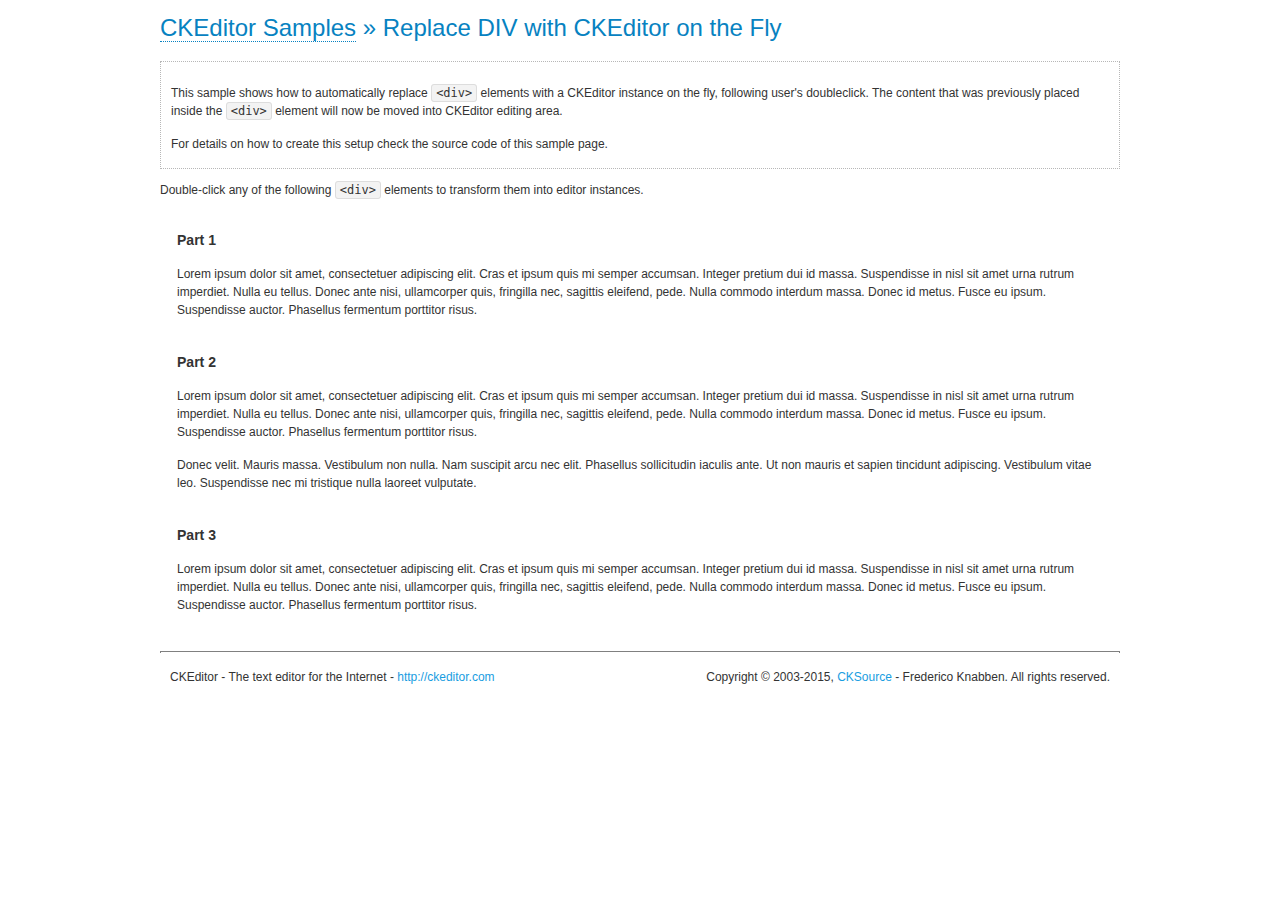
<file: script/ckeditor/samples/divreplace.html>
<!DOCTYPE html>
<!--
Copyright (c) 2003-2015, CKSource - Frederico Knabben. All rights reserved.
For licensing, see LICENSE.md or http://ckeditor.com/license
-->
<html>
<head>
	<meta charset="utf-8">
	<title>Replace DIV &mdash; CKEditor Sample</title>
	<script src="../ckeditor.js"></script>
	<link href="sample.css" rel="stylesheet">
	<style>

		div.editable
		{
			border: solid 2px transparent;
			padding-left: 15px;
			padding-right: 15px;
		}

		div.editable:hover
		{
			border-color: black;
		}

	</style>
	<script>

		// Uncomment the following code to test the "Timeout Loading Method".
		// CKEDITOR.loadFullCoreTimeout = 5;

		window.onload = function() {
			// Listen to the double click event.
			if ( window.addEventListener )
				document.body.addEventListener( 'dblclick', onDoubleClick, false );
			else if ( window.attachEvent )
				document.body.attachEvent( 'ondblclick', onDoubleClick );

		};

		function onDoubleClick( ev ) {
			// Get the element which fired the event. This is not necessarily the
			// element to which the event has been attached.
			var element = ev.target || ev.srcElement;

			// Find out the div that holds this element.
			var name;

			do {
				element = element.parentNode;
			}
			while ( element && ( name = element.nodeName.toLowerCase() ) &&
				( name != 'div' || element.className.indexOf( 'editable' ) == -1 ) && name != 'body' );

			if ( name == 'div' && element.className.indexOf( 'editable' ) != -1 )
				replaceDiv( element );
		}

		var editor;

		function replaceDiv( div ) {
			if ( editor )
				editor.destroy();

			editor = CKEDITOR.replace( div );
		}

	</script>
</head>
<body>
	<h1 class="samples">
		<a href="index.html">CKEditor Samples</a> &raquo; Replace DIV with CKEditor on the Fly
	</h1>
	<div class="description">
		<p>
			This sample shows how to automatically replace <code>&lt;div&gt;</code> elements
			with a CKEditor instance on the fly, following user's doubleclick. The content
			that was previously placed inside the <code>&lt;div&gt;</code> element will now
			be moved into CKEditor editing area.
		</p>
		<p>
			For details on how to create this setup check the source code of this sample page.
		</p>
	</div>
	<p>
		Double-click any of the following <code>&lt;div&gt;</code> elements to transform them into
		editor instances.
	</p>
	<div class="editable">
		<h3>
			Part 1
		</h3>
		<p>
			Lorem ipsum dolor sit amet, consectetuer adipiscing elit. Cras et ipsum quis mi
			semper accumsan. Integer pretium dui id massa. Suspendisse in nisl sit amet urna
			rutrum imperdiet. Nulla eu tellus. Donec ante nisi, ullamcorper quis, fringilla
			nec, sagittis eleifend, pede. Nulla commodo interdum massa. Donec id metus. Fusce
			eu ipsum. Suspendisse auctor. Phasellus fermentum porttitor risus.
		</p>
	</div>
	<div class="editable">
		<h3>
			Part 2
		</h3>
		<p>
			Lorem ipsum dolor sit amet, consectetuer adipiscing elit. Cras et ipsum quis mi
			semper accumsan. Integer pretium dui id massa. Suspendisse in nisl sit amet urna
			rutrum imperdiet. Nulla eu tellus. Donec ante nisi, ullamcorper quis, fringilla
			nec, sagittis eleifend, pede. Nulla commodo interdum massa. Donec id metus. Fusce
			eu ipsum. Suspendisse auctor. Phasellus fermentum porttitor risus.
		</p>
		<p>
			Donec velit. Mauris massa. Vestibulum non nulla. Nam suscipit arcu nec elit. Phasellus
			sollicitudin iaculis ante. Ut non mauris et sapien tincidunt adipiscing. Vestibulum
			vitae leo. Suspendisse nec mi tristique nulla laoreet vulputate.
		</p>
	</div>
	<div class="editable">
		<h3>
			Part 3
		</h3>
		<p>
			Lorem ipsum dolor sit amet, consectetuer adipiscing elit. Cras et ipsum quis mi
			semper accumsan. Integer pretium dui id massa. Suspendisse in nisl sit amet urna
			rutrum imperdiet. Nulla eu tellus. Donec ante nisi, ullamcorper quis, fringilla
			nec, sagittis eleifend, pede. Nulla commodo interdum massa. Donec id metus. Fusce
			eu ipsum. Suspendisse auctor. Phasellus fermentum porttitor risus.
		</p>
	</div>
	<div id="footer">
		<hr>
		<p>
			CKEditor - The text editor for the Internet - <a class="samples" href="http://ckeditor.com/">http://ckeditor.com</a>
		</p>
		<p id="copy">
			Copyright &copy; 2003-2015, <a class="samples" href="http://cksource.com/">CKSource</a> - Frederico
			Knabben. All rights reserved.
		</p>
	</div>
</body>
</html>
</file>
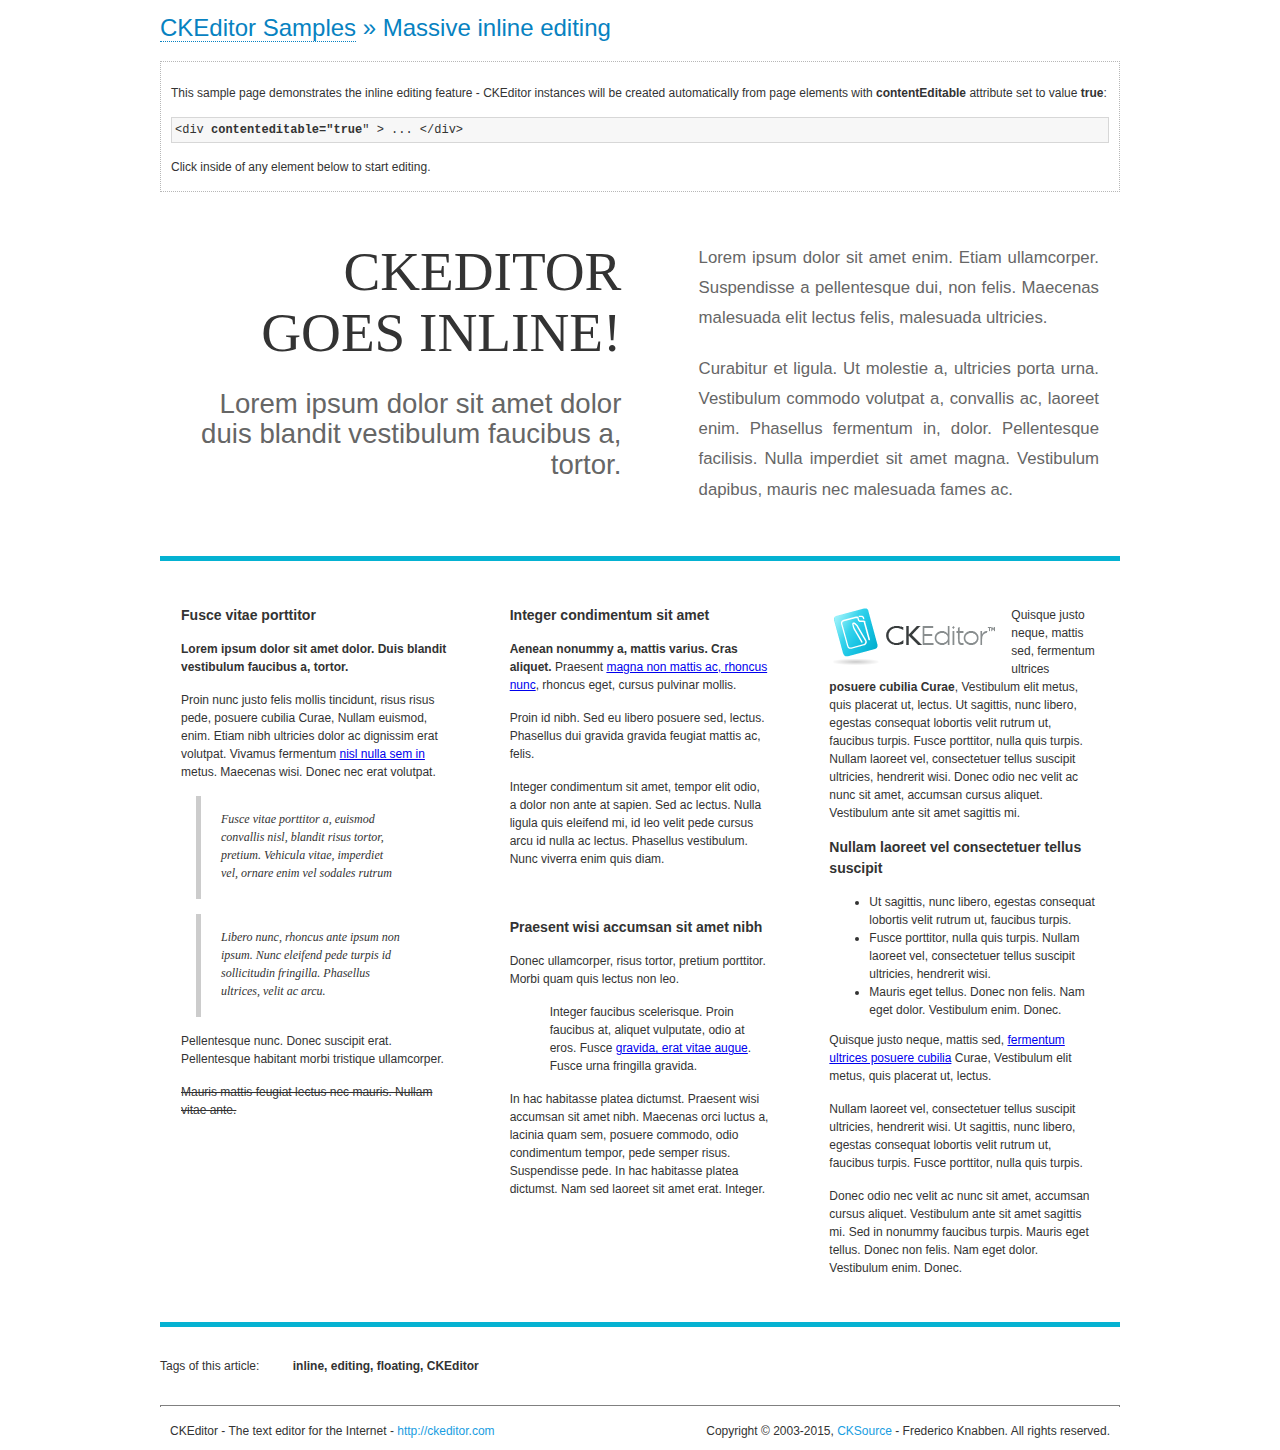
<file: script/ckeditor/samples/inlineall.html>
<!DOCTYPE html>
<!--
Copyright (c) 2003-2015, CKSource - Frederico Knabben. All rights reserved.
For licensing, see LICENSE.md or http://ckeditor.com/license
-->
<html>
<head>
	<meta charset="utf-8">
	<title>Massive inline editing &mdash; CKEditor Sample</title>
	<script src="../ckeditor.js"></script>
	<script>

		// This code is generally not necessary, but it is here to demonstrate
		// how to customize specific editor instances on the fly. This fits well
		// this demo because we have editable elements (like headers) that
		// require less features.

		// The "instanceCreated" event is fired for every editor instance created.
		CKEDITOR.on( 'instanceCreated', function( event ) {
			var editor = event.editor,
				element = editor.element;

			// Customize editors for headers and tag list.
			// These editors don't need features like smileys, templates, iframes etc.
			if ( element.is( 'h1', 'h2', 'h3' ) || element.getAttribute( 'id' ) == 'taglist' ) {
				// Customize the editor configurations on "configLoaded" event,
				// which is fired after the configuration file loading and
				// execution. This makes it possible to change the
				// configurations before the editor initialization takes place.
				editor.on( 'configLoaded', function() {

					// Remove unnecessary plugins to make the editor simpler.
					editor.config.removePlugins = 'colorbutton,find,flash,font,' +
						'forms,iframe,image,newpage,removeformat,' +
						'smiley,specialchar,stylescombo,templates';

					// Rearrange the layout of the toolbar.
					editor.config.toolbarGroups = [
						{ name: 'editing',		groups: [ 'basicstyles', 'links' ] },
						{ name: 'undo' },
						{ name: 'clipboard',	groups: [ 'selection', 'clipboard' ] },
						{ name: 'about' }
					];
				});
			}
		});

	</script>
	<link href="sample.css" rel="stylesheet">
	<style>

		/* The following styles are just to make the page look nice. */

		/* Workaround to show Arial Black in Firefox. */
		@font-face
		{
			font-family: 'arial-black';
			src: local('Arial Black');
		}

		*[contenteditable="true"]
		{
			padding: 10px;
		}

		#container
		{
			width: 960px;
			margin: 30px auto 0;
		}

		#header
		{
			overflow: hidden;
			padding: 0 0 30px;
			border-bottom: 5px solid #05B2D2;
			position: relative;
		}

		#headerLeft,
		#headerRight
		{
			width: 49%;
			overflow: hidden;
		}

		#headerLeft
		{
			float: left;
			padding: 10px 1px 1px;
		}

		#headerLeft h2,
		#headerLeft h3
		{
			text-align: right;
			margin: 0;
			overflow: hidden;
			font-weight: normal;
		}

		#headerLeft h2
		{
			font-family: "Arial Black",arial-black;
			font-size: 4.6em;
			line-height: 1.1;
			text-transform: uppercase;
		}

		#headerLeft h3
		{
			font-size: 2.3em;
			line-height: 1.1;
			margin: .2em 0 0;
			color: #666;
		}

		#headerRight
		{
			float: right;
			padding: 1px;
		}

		#headerRight p
		{
			line-height: 1.8;
			text-align: justify;
			margin: 0;
		}

		#headerRight p + p
		{
			margin-top: 20px;
		}

		#headerRight > div
		{
			padding: 20px;
			margin: 0 0 0 30px;
			font-size: 1.4em;
			color: #666;
		}

		#columns
		{
			color: #333;
			overflow: hidden;
			padding: 20px 0;
		}

		#columns > div
		{
			float: left;
			width: 33.3%;
		}

		#columns #column1 > div
		{
			margin-left: 1px;
		}

		#columns #column3 > div
		{
			margin-right: 1px;
		}

		#columns > div > div
		{
			margin: 0px 10px;
			padding: 10px 20px;
		}

		#columns blockquote
		{
			margin-left: 15px;
		}

		#tagLine
		{
			border-top: 5px solid #05B2D2;
			padding-top: 20px;
		}

		#taglist {
			display: inline-block;
			margin-left: 20px;
			font-weight: bold;
			margin: 0 0 0 20px;
		}

	</style>
</head>
<body>
<div>
	<h1 class="samples"><a href="index.html">CKEditor Samples</a> &raquo; Massive inline editing</h1>
	<div class="description">
		<p>This sample page demonstrates the inline editing feature - CKEditor instances will be created automatically from page elements with <strong>contentEditable</strong> attribute set to value <strong>true</strong>:</p>
		<pre class="samples">&lt;div <strong>contenteditable="true</strong>" &gt; ... &lt;/div&gt;</pre>
		<p>Click inside of any element below to start editing.</p>
	</div>
</div>
<div id="container">
	<div id="header">
		<div id="headerLeft">
			<h2 id="sampleTitle" contenteditable="true">
				CKEditor<br> Goes Inline!
			</h2>
			<h3 contenteditable="true">
				Lorem ipsum dolor sit amet dolor duis blandit vestibulum faucibus a, tortor.
			</h3>
		</div>
		<div id="headerRight">
			<div contenteditable="true">
				<p>
					Lorem ipsum dolor sit amet enim. Etiam ullamcorper. Suspendisse a pellentesque dui, non felis. Maecenas malesuada elit lectus felis, malesuada ultricies.
				</p>
				<p>
					Curabitur et ligula. Ut molestie a, ultricies porta urna. Vestibulum commodo volutpat a, convallis ac, laoreet enim. Phasellus fermentum in, dolor. Pellentesque facilisis. Nulla imperdiet sit amet magna. Vestibulum dapibus, mauris nec malesuada fames ac.
				</p>
			</div>
		</div>
	</div>
	<div id="columns">
		<div id="column1">
			<div contenteditable="true">
				<h3>
					Fusce vitae porttitor
				</h3>
				<p>
					<strong>
						Lorem ipsum dolor sit amet dolor. Duis blandit vestibulum faucibus a, tortor.
					</strong>
				</p>
				<p>
					Proin nunc justo felis mollis tincidunt, risus risus pede, posuere cubilia Curae, Nullam euismod, enim. Etiam nibh ultricies dolor ac dignissim erat volutpat. Vivamus fermentum <a href="http://ckeditor.com/">nisl nulla sem in</a> metus. Maecenas wisi. Donec nec erat volutpat.
				</p>
				<blockquote>
					<p>
						Fusce vitae porttitor a, euismod convallis nisl, blandit risus tortor, pretium.
						Vehicula vitae, imperdiet vel, ornare enim vel sodales rutrum
					</p>
				</blockquote>
				<blockquote>
					<p>
						Libero nunc, rhoncus ante ipsum non ipsum. Nunc eleifend pede turpis id sollicitudin fringilla. Phasellus ultrices, velit ac arcu.
					</p>
				</blockquote>
				<p>Pellentesque nunc. Donec suscipit erat. Pellentesque habitant morbi tristique ullamcorper.</p>
				<p><s>Mauris mattis feugiat lectus nec mauris. Nullam vitae ante.</s></p>
			</div>
		</div>
		<div id="column2">
			<div contenteditable="true">
				<h3>
					Integer condimentum sit amet
				</h3>
				<p>
					<strong>Aenean nonummy a, mattis varius. Cras aliquet.</strong>
					Praesent <a href="http://ckeditor.com/">magna non mattis ac, rhoncus nunc</a>, rhoncus eget, cursus pulvinar mollis.</p>
				<p>Proin id nibh. Sed eu libero posuere sed, lectus. Phasellus dui gravida gravida feugiat mattis ac, felis.</p>
				<p>Integer condimentum sit amet, tempor elit odio, a dolor non ante at sapien. Sed ac lectus. Nulla ligula quis eleifend mi, id leo velit pede cursus arcu id nulla ac lectus. Phasellus vestibulum. Nunc viverra enim quis diam.</p>
			</div>
			<div contenteditable="true">
				<h3>
					Praesent wisi accumsan sit amet nibh
				</h3>
				<p>Donec ullamcorper, risus tortor, pretium porttitor. Morbi quam quis lectus non leo.</p>
				<p style="margin-left: 40px; ">Integer faucibus scelerisque. Proin faucibus at, aliquet vulputate, odio at eros. Fusce <a href="http://ckeditor.com/">gravida, erat vitae augue</a>. Fusce urna fringilla gravida.</p>
				<p>In hac habitasse platea dictumst. Praesent wisi accumsan sit amet nibh. Maecenas orci luctus a, lacinia quam sem, posuere commodo, odio condimentum tempor, pede semper risus. Suspendisse pede. In hac habitasse platea dictumst. Nam sed laoreet sit amet erat. Integer.</p>
			</div>
		</div>
		<div id="column3">
			<div contenteditable="true">
				<p>
					<img src="assets/inlineall/logo.png" alt="CKEditor logo" style="float:left">
				</p>
				<p>Quisque justo neque, mattis sed, fermentum ultrices <strong>posuere cubilia Curae</strong>, Vestibulum elit metus, quis placerat ut, lectus. Ut sagittis, nunc libero, egestas consequat lobortis velit rutrum ut, faucibus turpis. Fusce porttitor, nulla quis turpis. Nullam laoreet vel, consectetuer tellus suscipit ultricies, hendrerit wisi. Donec odio nec velit ac nunc sit amet, accumsan cursus aliquet. Vestibulum ante sit amet sagittis mi.</p>
				<h3>
					Nullam laoreet vel consectetuer tellus suscipit
				</h3>
				<ul>
					<li>Ut sagittis, nunc libero, egestas consequat lobortis velit rutrum ut, faucibus turpis.</li>
					<li>Fusce porttitor, nulla quis turpis. Nullam laoreet vel, consectetuer tellus suscipit ultricies, hendrerit wisi.</li>
					<li>Mauris eget tellus. Donec non felis. Nam eget dolor. Vestibulum enim. Donec.</li>
				</ul>
				<p>Quisque justo neque, mattis sed, <a href="http://ckeditor.com/">fermentum ultrices posuere cubilia</a> Curae, Vestibulum elit metus, quis placerat ut, lectus.</p>
				<p>Nullam laoreet vel, consectetuer tellus suscipit ultricies, hendrerit wisi. Ut sagittis, nunc libero, egestas consequat lobortis velit rutrum ut, faucibus turpis. Fusce porttitor, nulla quis turpis.</p>
				<p>Donec odio nec velit ac nunc sit amet, accumsan cursus aliquet. Vestibulum ante sit amet sagittis mi. Sed in nonummy faucibus turpis. Mauris eget tellus. Donec non felis. Nam eget dolor. Vestibulum enim. Donec.</p>
			</div>
		</div>
	</div>
	<div id="tagLine">
		Tags of this article:
		<p id="taglist" contenteditable="true">
			inline, editing, floating, CKEditor
		</p>
	</div>
</div>
<div id="footer">
	<hr>
	<p>
		CKEditor - The text editor for the Internet - <a class="samples" href="http://ckeditor.com/">
			http://ckeditor.com</a>
	</p>
	<p id="copy">
		Copyright &copy; 2003-2015, <a class="samples" href="http://cksource.com/">CKSource</a>
		- Frederico Knabben. All rights reserved.
	</p>
</div>
</body>
</html>
</file>
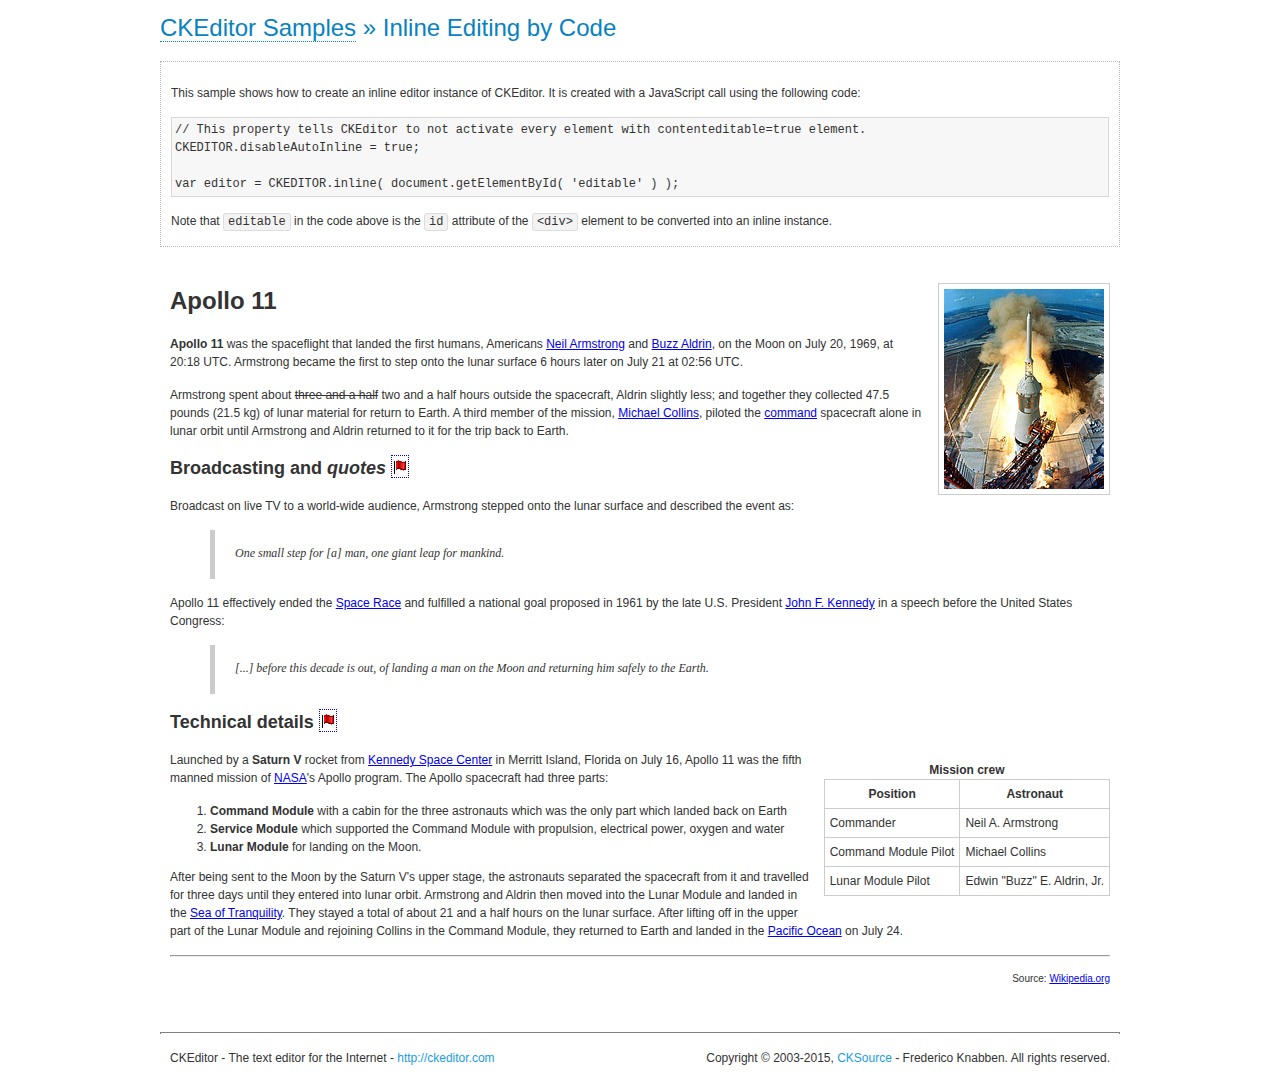
<file: script/ckeditor/samples/inlinebycode.html>
<!DOCTYPE html>
<!--
Copyright (c) 2003-2015, CKSource - Frederico Knabben. All rights reserved.
For licensing, see LICENSE.md or http://ckeditor.com/license
-->
<html>
<head>
	<meta charset="utf-8">
	<title>Inline Editing by Code &mdash; CKEditor Sample</title>
	<script src="../ckeditor.js"></script>
	<link href="sample.css" rel="stylesheet">
	<style>

		#editable
		{
			padding: 10px;
			float: left;
		}

	</style>
</head>
<body>
	<h1 class="samples">
		<a href="index.html">CKEditor Samples</a> &raquo; Inline Editing by Code
	</h1>
	<div class="description">
		<p>
			This sample shows how to create an inline editor instance of CKEditor. It is created
			with a JavaScript call using the following code:
		</p>
<pre class="samples">
// This property tells CKEditor to not activate every element with contenteditable=true element.
CKEDITOR.disableAutoInline = true;

var editor = CKEDITOR.inline( document.getElementById( 'editable' ) );
</pre>
		<p>
			Note that <code>editable</code> in the code above is the <code>id</code>
			attribute of the <code>&lt;div&gt;</code> element to be converted into an inline instance.
		</p>
	</div>
	<div id="editable" contenteditable="true">
		<h1><img alt="Saturn V carrying Apollo 11" class="right" src="assets/sample.jpg" /> Apollo 11</h1>

		<p><b>Apollo 11</b> was the spaceflight that landed the first humans, Americans <a href="http://en.wikipedia.org/wiki/Neil_Armstrong" title="Neil Armstrong">Neil Armstrong</a> and <a href="http://en.wikipedia.org/wiki/Buzz_Aldrin" title="Buzz Aldrin">Buzz Aldrin</a>, on the Moon on July 20, 1969, at 20:18 UTC. Armstrong became the first to step onto the lunar surface 6 hours later on July 21 at 02:56 UTC.</p>

		<p>Armstrong spent about <s>three and a half</s> two and a half hours outside the spacecraft, Aldrin slightly less; and together they collected 47.5 pounds (21.5&nbsp;kg) of lunar material for return to Earth. A third member of the mission, <a href="http://en.wikipedia.org/wiki/Michael_Collins_(astronaut)" title="Michael Collins (astronaut)">Michael Collins</a>, piloted the <a href="http://en.wikipedia.org/wiki/Apollo_Command/Service_Module" title="Apollo Command/Service Module">command</a> spacecraft alone in lunar orbit until Armstrong and Aldrin returned to it for the trip back to Earth.</p>

		<h2>Broadcasting and <em>quotes</em> <a id="quotes" name="quotes"></a></h2>

		<p>Broadcast on live TV to a world-wide audience, Armstrong stepped onto the lunar surface and described the event as:</p>

		<blockquote>
			<p>One small step for [a] man, one giant leap for mankind.</p>
		</blockquote>

		<p>Apollo 11 effectively ended the <a href="http://en.wikipedia.org/wiki/Space_Race" title="Space Race">Space Race</a> and fulfilled a national goal proposed in 1961 by the late U.S. President <a href="http://en.wikipedia.org/wiki/John_F._Kennedy" title="John F. Kennedy">John F. Kennedy</a> in a speech before the United States Congress:</p>

		<blockquote>
			<p>[...] before this decade is out, of landing a man on the Moon and returning him safely to the Earth.</p>
		</blockquote>

		<h2>Technical details <a id="tech-details" name="tech-details"></a></h2>

		<table align="right" border="1" bordercolor="#ccc" cellpadding="5" cellspacing="0" style="border-collapse:collapse;margin:10px 0 10px 15px;">
			<caption><strong>Mission crew</strong></caption>
			<thead>
			<tr>
				<th scope="col">Position</th>
				<th scope="col">Astronaut</th>
			</tr>
			</thead>
			<tbody>
			<tr>
				<td>Commander</td>
				<td>Neil A. Armstrong</td>
			</tr>
			<tr>
				<td>Command Module Pilot</td>
				<td>Michael Collins</td>
			</tr>
			<tr>
				<td>Lunar Module Pilot</td>
				<td>Edwin &quot;Buzz&quot; E. Aldrin, Jr.</td>
			</tr>
			</tbody>
		</table>

		<p>Launched by a <strong>Saturn V</strong> rocket from <a href="http://en.wikipedia.org/wiki/Kennedy_Space_Center" title="Kennedy Space Center">Kennedy Space Center</a> in Merritt Island, Florida on July 16, Apollo 11 was the fifth manned mission of <a href="http://en.wikipedia.org/wiki/NASA" title="NASA">NASA</a>&#39;s Apollo program. The Apollo spacecraft had three parts:</p>

		<ol>
			<li><strong>Command Module</strong> with a cabin for the three astronauts which was the only part which landed back on Earth</li>
			<li><strong>Service Module</strong> which supported the Command Module with propulsion, electrical power, oxygen and water</li>
			<li><strong>Lunar Module</strong> for landing on the Moon.</li>
		</ol>

		<p>After being sent to the Moon by the Saturn V&#39;s upper stage, the astronauts separated the spacecraft from it and travelled for three days until they entered into lunar orbit. Armstrong and Aldrin then moved into the Lunar Module and landed in the <a href="http://en.wikipedia.org/wiki/Mare_Tranquillitatis" title="Mare Tranquillitatis">Sea of Tranquility</a>. They stayed a total of about 21 and a half hours on the lunar surface. After lifting off in the upper part of the Lunar Module and rejoining Collins in the Command Module, they returned to Earth and landed in the <a href="http://en.wikipedia.org/wiki/Pacific_Ocean" title="Pacific Ocean">Pacific Ocean</a> on July 24.</p>

		<hr />
		<p style="text-align: right;"><small>Source: <a href="http://en.wikipedia.org/wiki/Apollo_11">Wikipedia.org</a></small></p>
	</div>

	<script>
		// We need to turn off the automatic editor creation first.
		CKEDITOR.disableAutoInline = true;

		var editor = CKEDITOR.inline( 'editable' );
	</script>
	<div id="footer">
		<hr>
		<p contenteditable="true">
			CKEditor - The text editor for the Internet - <a class="samples" href="http://ckeditor.com/">
				http://ckeditor.com</a>
		</p>
		<p id="copy">
			Copyright &copy; 2003-2015, <a class="samples" href="http://cksource.com/">CKSource</a>
			- Frederico Knabben. All rights reserved.
		</p>
	</div>
</body>
</html>
</file>
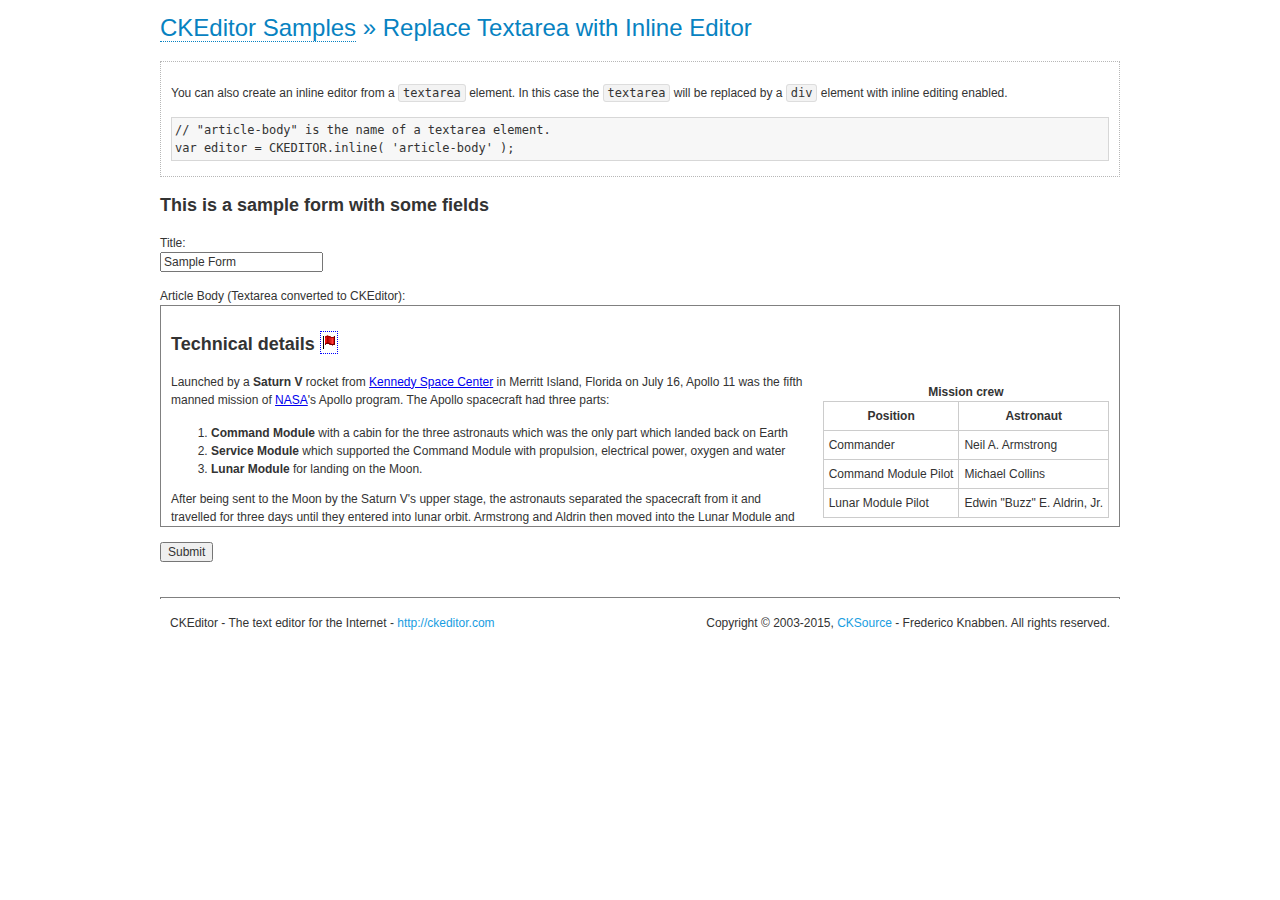
<file: script/ckeditor/samples/inlinetextarea.html>
<!DOCTYPE html>
<!--
Copyright (c) 2003-2015, CKSource - Frederico Knabben. All rights reserved.
For licensing, see LICENSE.md or http://ckeditor.com/license
-->
<html>
<head>
	<meta charset="utf-8">
	<title>Replace Textarea with Inline Editor &mdash; CKEditor Sample</title>
	<script src="../ckeditor.js"></script>
	<link href="sample.css" rel="stylesheet">
	<style>

		/* Style the CKEditor element to look like a textfield */
		.cke_textarea_inline
		{
			padding: 10px;
			height: 200px;
			overflow: auto;

			border: 1px solid gray;
			-webkit-appearance: textfield;
		}

	</style>
</head>
<body>
	<h1 class="samples">
		<a href="index.html">CKEditor Samples</a> &raquo; Replace Textarea with Inline Editor
	</h1>
	<div class="description">
		<p>
			You can also create an inline editor from a <code>textarea</code>
			element. In this case the <code>textarea</code> will be replaced
			by a <code>div</code> element with inline editing enabled.
		</p>
<pre class="samples">
// "article-body" is the name of a textarea element.
var editor = CKEDITOR.inline( 'article-body' );
</pre>
	</div>
	<form action="sample_posteddata.php" method="post">
		<h2>This is a sample form with some fields</h2>
		<p>
			Title:<br>
			<input type="text" name="title" value="Sample Form"></p>
		<p>
			Article Body (Textarea converted to CKEditor):<br>
			<textarea name="article-body" style="height: 200px">
				&lt;h2&gt;Technical details &lt;a id="tech-details" name="tech-details"&gt;&lt;/a&gt;&lt;/h2&gt;

				&lt;table align="right" border="1" bordercolor="#ccc" cellpadding="5" cellspacing="0" style="border-collapse:collapse;margin:10px 0 10px 15px;"&gt;
					&lt;caption&gt;&lt;strong&gt;Mission crew&lt;/strong&gt;&lt;/caption&gt;
					&lt;thead&gt;
					&lt;tr&gt;
						&lt;th scope="col"&gt;Position&lt;/th&gt;
						&lt;th scope="col"&gt;Astronaut&lt;/th&gt;
					&lt;/tr&gt;
					&lt;/thead&gt;
					&lt;tbody&gt;
					&lt;tr&gt;
						&lt;td&gt;Commander&lt;/td&gt;
						&lt;td&gt;Neil A. Armstrong&lt;/td&gt;
					&lt;/tr&gt;
					&lt;tr&gt;
						&lt;td&gt;Command Module Pilot&lt;/td&gt;
						&lt;td&gt;Michael Collins&lt;/td&gt;
					&lt;/tr&gt;
					&lt;tr&gt;
						&lt;td&gt;Lunar Module Pilot&lt;/td&gt;
						&lt;td&gt;Edwin &quot;Buzz&quot; E. Aldrin, Jr.&lt;/td&gt;
					&lt;/tr&gt;
					&lt;/tbody&gt;
				&lt;/table&gt;

				&lt;p&gt;Launched by a &lt;strong&gt;Saturn V&lt;/strong&gt; rocket from &lt;a href="http://en.wikipedia.org/wiki/Kennedy_Space_Center" title="Kennedy Space Center"&gt;Kennedy Space Center&lt;/a&gt; in Merritt Island, Florida on July 16, Apollo 11 was the fifth manned mission of &lt;a href="http://en.wikipedia.org/wiki/NASA" title="NASA"&gt;NASA&lt;/a&gt;&#39;s Apollo program. The Apollo spacecraft had three parts:&lt;/p&gt;

				&lt;ol&gt;
					&lt;li&gt;&lt;strong&gt;Command Module&lt;/strong&gt; with a cabin for the three astronauts which was the only part which landed back on Earth&lt;/li&gt;
					&lt;li&gt;&lt;strong&gt;Service Module&lt;/strong&gt; which supported the Command Module with propulsion, electrical power, oxygen and water&lt;/li&gt;
					&lt;li&gt;&lt;strong&gt;Lunar Module&lt;/strong&gt; for landing on the Moon.&lt;/li&gt;
				&lt;/ol&gt;

				&lt;p&gt;After being sent to the Moon by the Saturn V&#39;s upper stage, the astronauts separated the spacecraft from it and travelled for three days until they entered into lunar orbit. Armstrong and Aldrin then moved into the Lunar Module and landed in the &lt;a href="http://en.wikipedia.org/wiki/Mare_Tranquillitatis" title="Mare Tranquillitatis"&gt;Sea of Tranquility&lt;/a&gt;. They stayed a total of about 21 and a half hours on the lunar surface. After lifting off in the upper part of the Lunar Module and rejoining Collins in the Command Module, they returned to Earth and landed in the &lt;a href="http://en.wikipedia.org/wiki/Pacific_Ocean" title="Pacific Ocean"&gt;Pacific Ocean&lt;/a&gt; on July 24.&lt;/p&gt;

				&lt;hr /&gt;
				&lt;p style="text-align: right;"&gt;&lt;small&gt;Source: &lt;a href="http://en.wikipedia.org/wiki/Apollo_11"&gt;Wikipedia.org&lt;/a&gt;&lt;/small&gt;&lt;/p&gt;
			</textarea>
		</p>
		<p>
			<input type="submit" value="Submit">
		</p>
	</form>

	<script>
		CKEDITOR.inline( 'article-body' );
	</script>
	<div id="footer">
		<hr>
		<p>
			CKEditor - The text editor for the Internet - <a class="samples" href="http://ckeditor.com/">
				http://ckeditor.com</a>
		</p>
		<p id="copy">
			Copyright &copy; 2003-2015, <a class="samples" href="http://cksource.com/">CKSource</a>
			- Frederico Knabben. All rights reserved.
		</p>
	</div>
</body>
</html>
</file>
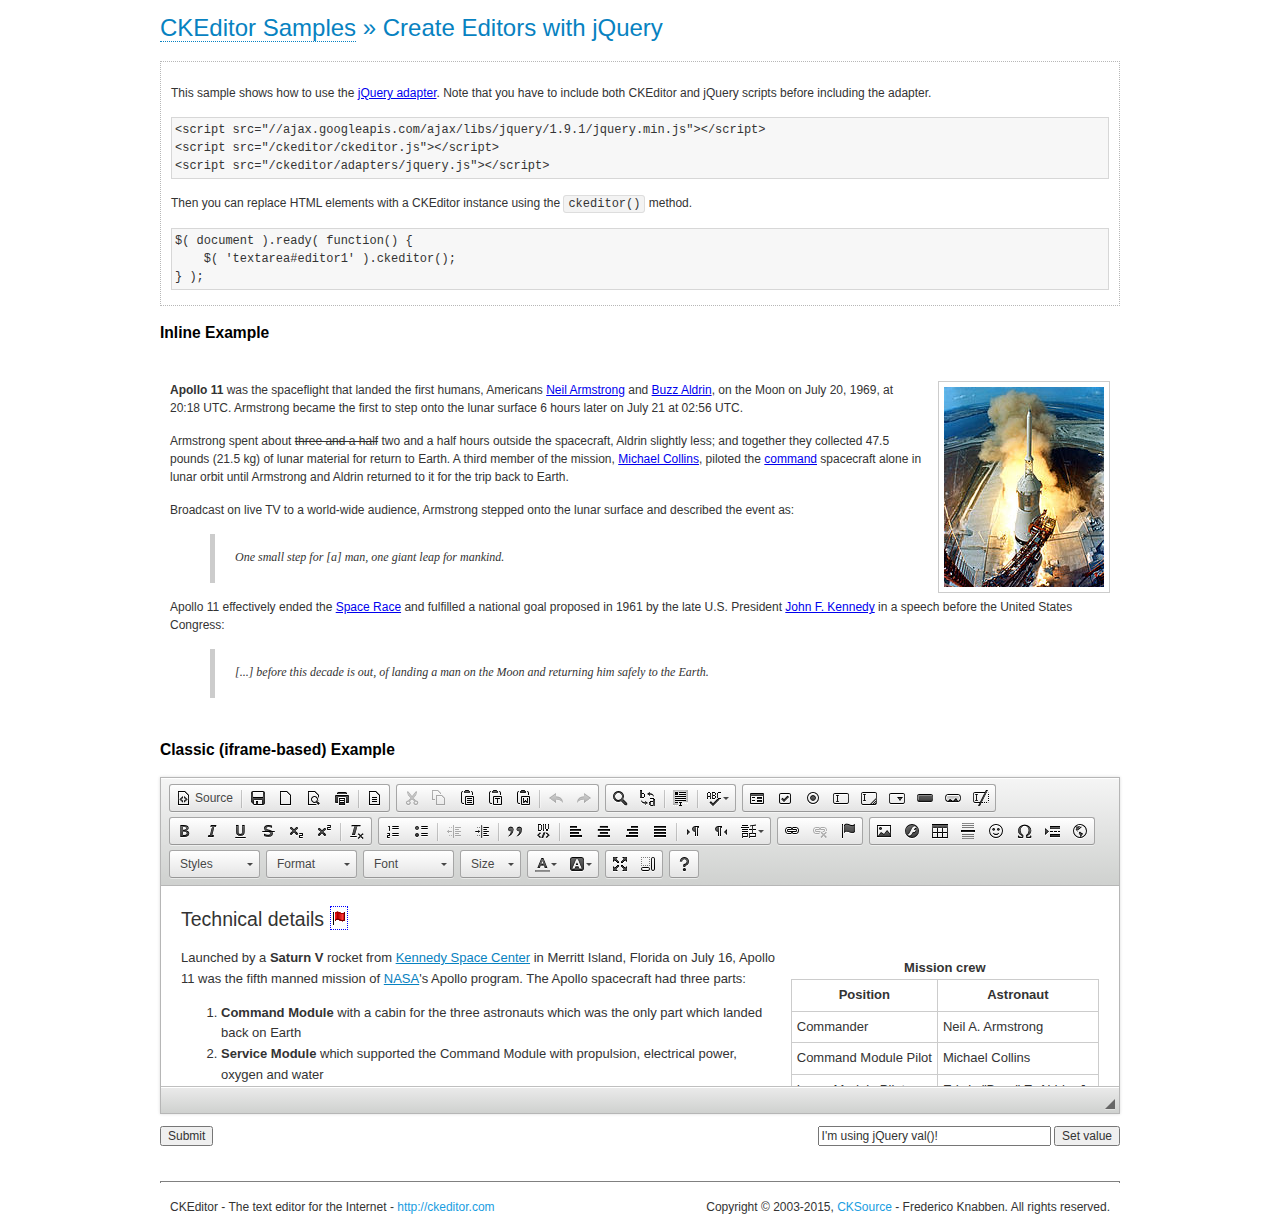
<file: script/ckeditor/samples/jquery.html>
<!DOCTYPE html>
<!--
Copyright (c) 2003-2015, CKSource - Frederico Knabben. All rights reserved.
For licensing, see LICENSE.md or http://ckeditor.com/license
-->
<html>
<head>
	<meta charset="utf-8">
	<title>jQuery Adapter &mdash; CKEditor Sample</title>
	<script src="http://code.jquery.com/jquery-1.11.0.min.js"></script>
	<script src="../ckeditor.js"></script>
	<script src="../adapters/jquery.js"></script>
	<link href="sample.css" rel="stylesheet">
	<style>

		#editable
		{
			padding: 10px;
			float: left;
		}

	</style>
	<script>

		CKEDITOR.disableAutoInline = true;

		$( document ).ready( function() {
			$( '#editor1' ).ckeditor(); // Use CKEDITOR.replace() if element is <textarea>.
			$( '#editable' ).ckeditor(); // Use CKEDITOR.inline().
		} );

		function setValue() {
			$( '#editor1' ).val( $( 'input#val' ).val() );
		}

	</script>
</head>
<body>
	<h1 class="samples">
		<a href="index.html" id="a-test">CKEditor Samples</a> &raquo; Create Editors with jQuery
	</h1>
	<form action="sample_posteddata.php" method="post">
		<div class="description">
			<p>
				This sample shows how to use the <a href="http://docs.ckeditor.com/#!/guide/dev_jquery">jQuery adapter</a>.
				Note that you have to include both CKEditor and jQuery scripts before including the adapter.
			</p>

<pre class="samples">
&lt;script src="//ajax.googleapis.com/ajax/libs/jquery/1.9.1/jquery.min.js"&gt;&lt;/script&gt;
&lt;script src="/ckeditor/ckeditor.js"&gt;&lt;/script&gt;
&lt;script src="/ckeditor/adapters/jquery.js"&gt;&lt;/script&gt;
</pre>

			<p>Then you can replace HTML elements with a CKEditor instance using the <code>ckeditor()</code> method.</p>

<pre class="samples">
$( document ).ready( function() {
	$( 'textarea#editor1' ).ckeditor();
} );
</pre>
		</div>

		<h2 class="samples">Inline Example</h2>

		<div id="editable" contenteditable="true">
			<p><img alt="Saturn V carrying Apollo 11" class="right" src="assets/sample.jpg"/><b>Apollo 11</b> was the spaceflight that landed the first humans, Americans <a href="http://en.wikipedia.org/wiki/Neil_Armstrong" title="Neil Armstrong">Neil Armstrong</a> and <a href="http://en.wikipedia.org/wiki/Buzz_Aldrin" title="Buzz Aldrin">Buzz Aldrin</a>, on the Moon on July 20, 1969, at 20:18 UTC. Armstrong became the first to step onto the lunar surface 6 hours later on July 21 at 02:56 UTC.</p>
			<p>Armstrong spent about <s>three and a half</s> two and a half hours outside the spacecraft, Aldrin slightly less; and together they collected 47.5 pounds (21.5&nbsp;kg) of lunar material for return to Earth. A third member of the mission, <a href="http://en.wikipedia.org/wiki/Michael_Collins_(astronaut)" title="Michael Collins (astronaut)">Michael Collins</a>, piloted the <a href="http://en.wikipedia.org/wiki/Apollo_Command/Service_Module" title="Apollo Command/Service Module">command</a> spacecraft alone in lunar orbit until Armstrong and Aldrin returned to it for the trip back to Earth.
			<p>Broadcast on live TV to a world-wide audience, Armstrong stepped onto the lunar surface and described the event as:</p>
			<blockquote><p>One small step for [a] man, one giant leap for mankind.</p></blockquote> <p>Apollo 11 effectively ended the <a href="http://en.wikipedia.org/wiki/Space_Race" title="Space Race">Space Race</a> and fulfilled a national goal proposed in 1961 by the late U.S. President <a href="http://en.wikipedia.org/wiki/John_F._Kennedy" title="John F. Kennedy">John F. Kennedy</a> in a speech before the United States Congress:</p> <blockquote><p>[...] before this decade is out, of landing a man on the Moon and returning him safely to the Earth.</p></blockquote>
		</div>

		<br style="clear: both">

		<h2 class="samples">Classic (iframe-based) Example</h2>

		<textarea cols="80" id="editor1" name="editor1" rows="10">
			&lt;h2&gt;Technical details &lt;a id=&quot;tech-details&quot; name=&quot;tech-details&quot;&gt;&lt;/a&gt;&lt;/h2&gt; &lt;table align=&quot;right&quot; border=&quot;1&quot; bordercolor=&quot;#ccc&quot; cellpadding=&quot;5&quot; cellspacing=&quot;0&quot; style=&quot;border-collapse:collapse;margin:10px 0 10px 15px;&quot;&gt; &lt;caption&gt;&lt;strong&gt;Mission crew&lt;/strong&gt;&lt;/caption&gt; &lt;thead&gt; &lt;tr&gt; &lt;th scope=&quot;col&quot;&gt;Position&lt;/th&gt; &lt;th scope=&quot;col&quot;&gt;Astronaut&lt;/th&gt; &lt;/tr&gt; &lt;/thead&gt; &lt;tbody&gt; &lt;tr&gt; &lt;td&gt;Commander&lt;/td&gt; &lt;td&gt;Neil A. Armstrong&lt;/td&gt; &lt;/tr&gt; &lt;tr&gt; &lt;td&gt;Command Module Pilot&lt;/td&gt; &lt;td&gt;Michael Collins&lt;/td&gt; &lt;/tr&gt; &lt;tr&gt; &lt;td&gt;Lunar Module Pilot&lt;/td&gt; &lt;td&gt;Edwin &amp;quot;Buzz&amp;quot; E. Aldrin, Jr.&lt;/td&gt; &lt;/tr&gt; &lt;/tbody&gt; &lt;/table&gt; &lt;p&gt;Launched by a &lt;strong&gt;Saturn V&lt;/strong&gt; rocket from &lt;a href=&quot;http://en.wikipedia.org/wiki/Kennedy_Space_Center&quot; title=&quot;Kennedy Space Center&quot;&gt;Kennedy Space Center&lt;/a&gt; in Merritt Island, Florida on July 16, Apollo 11 was the fifth manned mission of &lt;a href=&quot;http://en.wikipedia.org/wiki/NASA&quot; title=&quot;NASA&quot;&gt;NASA&lt;/a&gt;&amp;#39;s Apollo program. The Apollo spacecraft had three parts:&lt;/p&gt; &lt;ol&gt; &lt;li&gt;&lt;strong&gt;Command Module&lt;/strong&gt; with a cabin for the three astronauts which was the only part which landed back on Earth&lt;/li&gt; &lt;li&gt;&lt;strong&gt;Service Module&lt;/strong&gt; which supported the Command Module with propulsion, electrical power, oxygen and water&lt;/li&gt; &lt;li&gt;&lt;strong&gt;Lunar Module&lt;/strong&gt; for landing on the Moon.&lt;/li&gt; &lt;/ol&gt; &lt;p&gt;After being sent to the Moon by the Saturn V&amp;#39;s upper stage, the astronauts separated the spacecraft from it and travelled for three days until they entered into lunar orbit. Armstrong and Aldrin then moved into the Lunar Module and landed in the &lt;a href=&quot;http://en.wikipedia.org/wiki/Mare_Tranquillitatis&quot; title=&quot;Mare Tranquillitatis&quot;&gt;Sea of Tranquility&lt;/a&gt;. They stayed a total of about 21 and a half hours on the lunar surface. After lifting off in the upper part of the Lunar Module and rejoining Collins in the Command Module, they returned to Earth and landed in the &lt;a href=&quot;http://en.wikipedia.org/wiki/Pacific_Ocean&quot; title=&quot;Pacific Ocean&quot;&gt;Pacific Ocean&lt;/a&gt; on July 24.&lt;/p&gt; &lt;hr/&gt; &lt;p style=&quot;text-align: right;&quot;&gt;&lt;small&gt;Source: &lt;a href=&quot;http://en.wikipedia.org/wiki/Apollo_11&quot;&gt;Wikipedia.org&lt;/a&gt;&lt;/small&gt;&lt;/p&gt;
		</textarea>

		<p style="overflow: hidden">
			<input style="float: left" type="submit" value="Submit">
			<span style="float: right">
				<input type="text" id="val" value="I'm using jQuery val()!" size="30">
				<input onclick="setValue();" type="button" value="Set value">
			</span>
		</p>
	</form>
	<div id="footer">
		<hr>
		<p>
			CKEditor - The text editor for the Internet - <a class="samples" href="http://ckeditor.com/">http://ckeditor.com</a>
		</p>
		<p id="copy">
			Copyright &copy; 2003-2015, <a class="samples" href="http://cksource.com/">CKSource</a> - Frederico
			Knabben. All rights reserved.
		</p>
	</div>
</body>
</html>
</file>
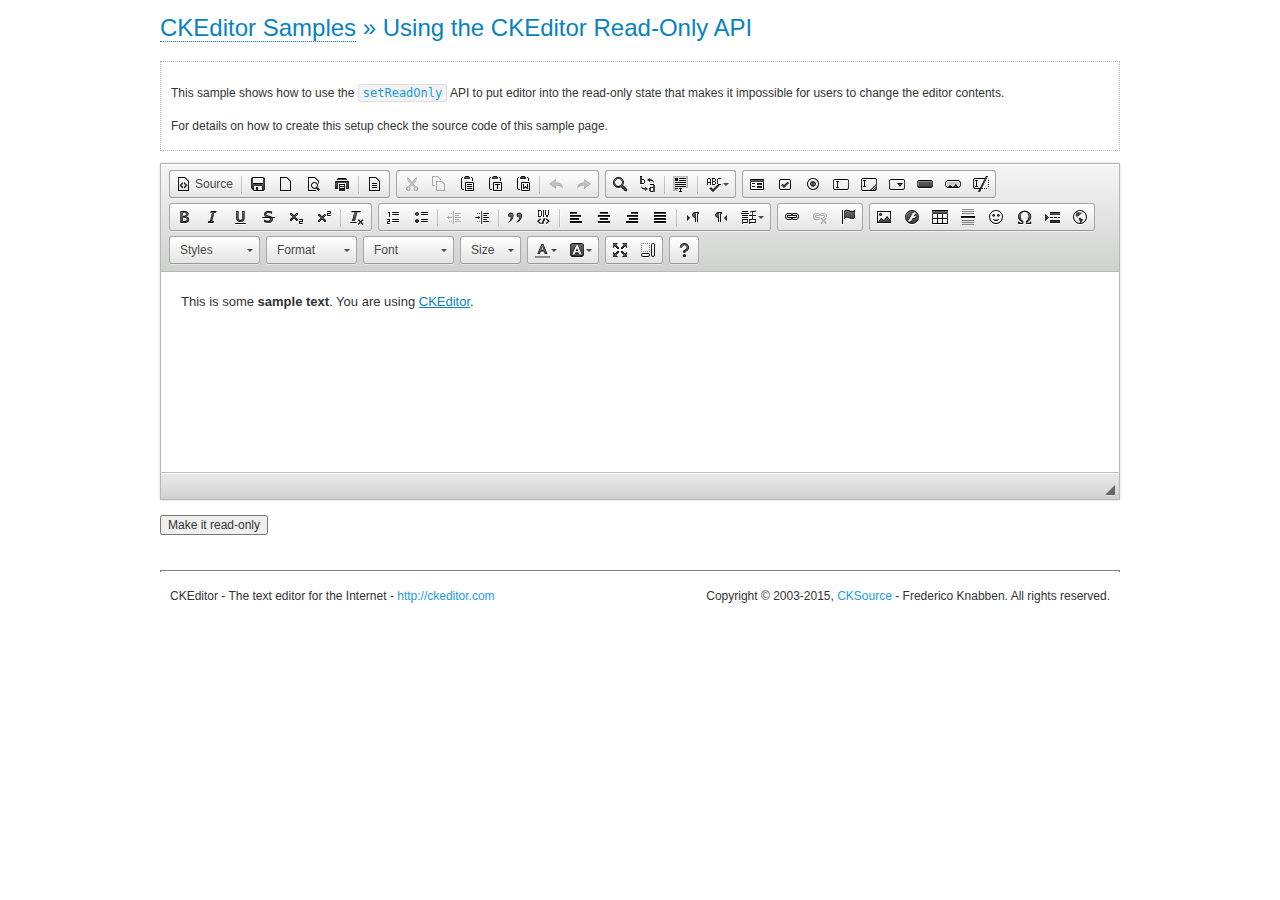
<file: script/ckeditor/samples/readonly.html>
<!DOCTYPE html>
<!--
Copyright (c) 2003-2015, CKSource - Frederico Knabben. All rights reserved.
For licensing, see LICENSE.md or http://ckeditor.com/license
-->
<html>
<head>
	<meta charset="utf-8">
	<title>Using the CKEditor Read-Only API &mdash; CKEditor Sample</title>
	<script src="../ckeditor.js"></script>
	<link rel="stylesheet" href="sample.css">
	<script>

		var editor;

		// The instanceReady event is fired, when an instance of CKEditor has finished
		// its initialization.
		CKEDITOR.on( 'instanceReady', function( ev ) {
			editor = ev.editor;

			// Show this "on" button.
			document.getElementById( 'readOnlyOn' ).style.display = '';

			// Event fired when the readOnly property changes.
			editor.on( 'readOnly', function() {
				document.getElementById( 'readOnlyOn' ).style.display = this.readOnly ? 'none' : '';
				document.getElementById( 'readOnlyOff' ).style.display = this.readOnly ? '' : 'none';
			});
		});

		function toggleReadOnly( isReadOnly ) {
			// Change the read-only state of the editor.
			// http://docs.ckeditor.com/#!/api/CKEDITOR.editor-method-setReadOnly
			editor.setReadOnly( isReadOnly );
		}

	</script>
</head>
<body>
	<h1 class="samples">
		<a href="index.html">CKEditor Samples</a> &raquo; Using the CKEditor Read-Only API
	</h1>
	<div class="description">
		<p>
			This sample shows how to use the
			<code><a class="samples" href="http://docs.ckeditor.com/#!/api/CKEDITOR.editor-method-setReadOnly">setReadOnly</a></code>
			API to put editor into the read-only state that makes it impossible for users to change the editor contents.
		</p>
		<p>
			For details on how to create this setup check the source code of this sample page.
		</p>
	</div>
	<form action="sample_posteddata.php" method="post">
		<p>
			<textarea class="ckeditor" id="editor1" name="editor1" cols="100" rows="10">&lt;p&gt;This is some &lt;strong&gt;sample text&lt;/strong&gt;. You are using &lt;a href="http://ckeditor.com/"&gt;CKEditor&lt;/a&gt;.&lt;/p&gt;</textarea>
		</p>
		<p>
			<input id="readOnlyOn" onclick="toggleReadOnly();" type="button" value="Make it read-only" style="display:none">
			<input id="readOnlyOff" onclick="toggleReadOnly( false );" type="button" value="Make it editable again" style="display:none">
		</p>
	</form>
	<div id="footer">
		<hr>
		<p>
			CKEditor - The text editor for the Internet - <a class="samples" href="http://ckeditor.com/">http://ckeditor.com</a>
		</p>
		<p id="copy">
			Copyright &copy; 2003-2015, <a class="samples" href="http://cksource.com/">CKSource</a> - Frederico
			Knabben. All rights reserved.
		</p>
	</div>
</body>
</html>
</file>
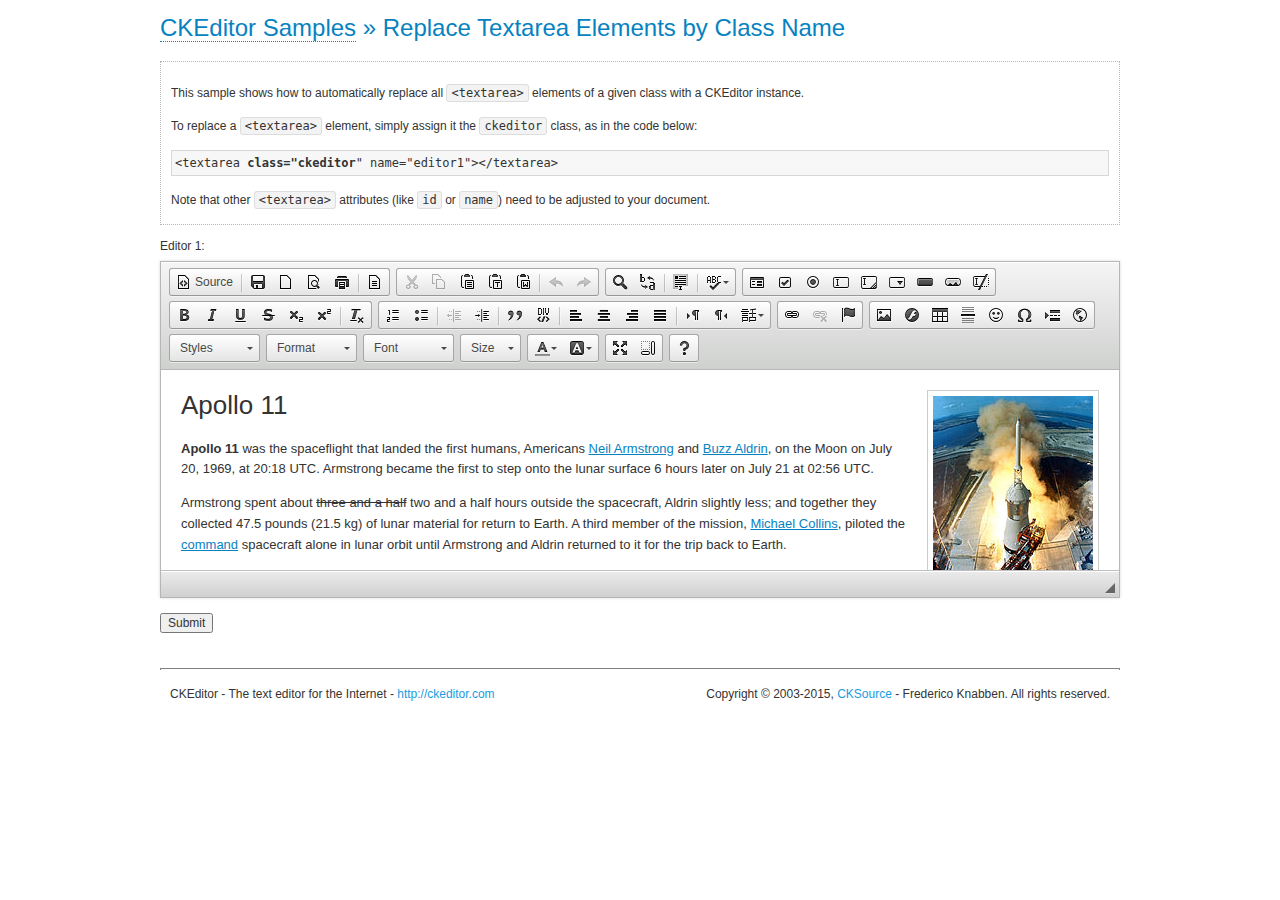
<file: script/ckeditor/samples/replacebyclass.html>
<!DOCTYPE html>
<!--
Copyright (c) 2003-2015, CKSource - Frederico Knabben. All rights reserved.
For licensing, see LICENSE.md or http://ckeditor.com/license
-->
<html>
<head>
	<meta charset="utf-8">
	<title>Replace Textareas by Class Name &mdash; CKEditor Sample</title>
	<script src="../ckeditor.js"></script>
	<link rel="stylesheet" href="sample.css">
</head>
<body>
	<h1 class="samples">
		<a href="index.html">CKEditor Samples</a> &raquo; Replace Textarea Elements by Class Name
	</h1>
	<div class="description">
		<p>
			This sample shows how to automatically replace all <code>&lt;textarea&gt;</code> elements
			of a given class with a CKEditor instance.
		</p>
		<p>
			To replace a <code>&lt;textarea&gt;</code> element, simply assign it the <code>ckeditor</code>
			class, as in the code below:
		</p>
<pre class="samples">
&lt;textarea <strong>class="ckeditor</strong>" name="editor1"&gt;&lt;/textarea&gt;
</pre>
		<p>
			Note that other <code>&lt;textarea&gt;</code> attributes (like <code>id</code> or <code>name</code>) need to be adjusted to your document.
		</p>
	</div>
	<form action="sample_posteddata.php" method="post">
		<p>
			<label for="editor1">
				Editor 1:
			</label>
			<textarea class="ckeditor" cols="80" id="editor1" name="editor1" rows="10">
				&lt;h1&gt;&lt;img alt=&quot;Saturn V carrying Apollo 11&quot; class=&quot;right&quot; src=&quot;assets/sample.jpg&quot;/&gt; Apollo 11&lt;/h1&gt; &lt;p&gt;&lt;b&gt;Apollo 11&lt;/b&gt; was the spaceflight that landed the first humans, Americans &lt;a href=&quot;http://en.wikipedia.org/wiki/Neil_Armstrong&quot; title=&quot;Neil Armstrong&quot;&gt;Neil Armstrong&lt;/a&gt; and &lt;a href=&quot;http://en.wikipedia.org/wiki/Buzz_Aldrin&quot; title=&quot;Buzz Aldrin&quot;&gt;Buzz Aldrin&lt;/a&gt;, on the Moon on July 20, 1969, at 20:18 UTC. Armstrong became the first to step onto the lunar surface 6 hours later on July 21 at 02:56 UTC.&lt;/p&gt; &lt;p&gt;Armstrong spent about &lt;s&gt;three and a half&lt;/s&gt; two and a half hours outside the spacecraft, Aldrin slightly less; and together they collected 47.5 pounds (21.5&amp;nbsp;kg) of lunar material for return to Earth. A third member of the mission, &lt;a href=&quot;http://en.wikipedia.org/wiki/Michael_Collins_(astronaut)&quot; title=&quot;Michael Collins (astronaut)&quot;&gt;Michael Collins&lt;/a&gt;, piloted the &lt;a href=&quot;http://en.wikipedia.org/wiki/Apollo_Command/Service_Module&quot; title=&quot;Apollo Command/Service Module&quot;&gt;command&lt;/a&gt; spacecraft alone in lunar orbit until Armstrong and Aldrin returned to it for the trip back to Earth.&lt;/p&gt; &lt;h2&gt;Broadcasting and &lt;em&gt;quotes&lt;/em&gt; &lt;a id=&quot;quotes&quot; name=&quot;quotes&quot;&gt;&lt;/a&gt;&lt;/h2&gt; &lt;p&gt;Broadcast on live TV to a world-wide audience, Armstrong stepped onto the lunar surface and described the event as:&lt;/p&gt; &lt;blockquote&gt;&lt;p&gt;One small step for [a] man, one giant leap for mankind.&lt;/p&gt;&lt;/blockquote&gt; &lt;p&gt;Apollo 11 effectively ended the &lt;a href=&quot;http://en.wikipedia.org/wiki/Space_Race&quot; title=&quot;Space Race&quot;&gt;Space Race&lt;/a&gt; and fulfilled a national goal proposed in 1961 by the late U.S. President &lt;a href=&quot;http://en.wikipedia.org/wiki/John_F._Kennedy&quot; title=&quot;John F. Kennedy&quot;&gt;John F. Kennedy&lt;/a&gt; in a speech before the United States Congress:&lt;/p&gt; &lt;blockquote&gt;&lt;p&gt;[...] before this decade is out, of landing a man on the Moon and returning him safely to the Earth.&lt;/p&gt;&lt;/blockquote&gt; &lt;h2&gt;Technical details &lt;a id=&quot;tech-details&quot; name=&quot;tech-details&quot;&gt;&lt;/a&gt;&lt;/h2&gt; &lt;table align=&quot;right&quot; border=&quot;1&quot; bordercolor=&quot;#ccc&quot; cellpadding=&quot;5&quot; cellspacing=&quot;0&quot; style=&quot;border-collapse:collapse;margin:10px 0 10px 15px;&quot;&gt; &lt;caption&gt;&lt;strong&gt;Mission crew&lt;/strong&gt;&lt;/caption&gt; &lt;thead&gt; &lt;tr&gt; &lt;th scope=&quot;col&quot;&gt;Position&lt;/th&gt; &lt;th scope=&quot;col&quot;&gt;Astronaut&lt;/th&gt; &lt;/tr&gt; &lt;/thead&gt; &lt;tbody&gt; &lt;tr&gt; &lt;td&gt;Commander&lt;/td&gt; &lt;td&gt;Neil A. Armstrong&lt;/td&gt; &lt;/tr&gt; &lt;tr&gt; &lt;td&gt;Command Module Pilot&lt;/td&gt; &lt;td&gt;Michael Collins&lt;/td&gt; &lt;/tr&gt; &lt;tr&gt; &lt;td&gt;Lunar Module Pilot&lt;/td&gt; &lt;td&gt;Edwin &amp;quot;Buzz&amp;quot; E. Aldrin, Jr.&lt;/td&gt; &lt;/tr&gt; &lt;/tbody&gt; &lt;/table&gt; &lt;p&gt;Launched by a &lt;strong&gt;Saturn V&lt;/strong&gt; rocket from &lt;a href=&quot;http://en.wikipedia.org/wiki/Kennedy_Space_Center&quot; title=&quot;Kennedy Space Center&quot;&gt;Kennedy Space Center&lt;/a&gt; in Merritt Island, Florida on July 16, Apollo 11 was the fifth manned mission of &lt;a href=&quot;http://en.wikipedia.org/wiki/NASA&quot; title=&quot;NASA&quot;&gt;NASA&lt;/a&gt;&amp;#39;s Apollo program. The Apollo spacecraft had three parts:&lt;/p&gt; &lt;ol&gt; &lt;li&gt;&lt;strong&gt;Command Module&lt;/strong&gt; with a cabin for the three astronauts which was the only part which landed back on Earth&lt;/li&gt; &lt;li&gt;&lt;strong&gt;Service Module&lt;/strong&gt; which supported the Command Module with propulsion, electrical power, oxygen and water&lt;/li&gt; &lt;li&gt;&lt;strong&gt;Lunar Module&lt;/strong&gt; for landing on the Moon.&lt;/li&gt; &lt;/ol&gt; &lt;p&gt;After being sent to the Moon by the Saturn V&amp;#39;s upper stage, the astronauts separated the spacecraft from it and travelled for three days until they entered into lunar orbit. Armstrong and Aldrin then moved into the Lunar Module and landed in the &lt;a href=&quot;http://en.wikipedia.org/wiki/Mare_Tranquillitatis&quot; title=&quot;Mare Tranquillitatis&quot;&gt;Sea of Tranquility&lt;/a&gt;. They stayed a total of about 21 and a half hours on the lunar surface. After lifting off in the upper part of the Lunar Module and rejoining Collins in the Command Module, they returned to Earth and landed in the &lt;a href=&quot;http://en.wikipedia.org/wiki/Pacific_Ocean&quot; title=&quot;Pacific Ocean&quot;&gt;Pacific Ocean&lt;/a&gt; on July 24.&lt;/p&gt; &lt;hr/&gt; &lt;p style=&quot;text-align: right;&quot;&gt;&lt;small&gt;Source: &lt;a href=&quot;http://en.wikipedia.org/wiki/Apollo_11&quot;&gt;Wikipedia.org&lt;/a&gt;&lt;/small&gt;&lt;/p&gt;
			</textarea>
		</p>
		<p>
			<input type="submit" value="Submit">
		</p>
	</form>
	<div id="footer">
		<hr>
		<p>
			CKEditor - The text editor for the Internet - <a class="samples" href="http://ckeditor.com/">http://ckeditor.com</a>
		</p>
		<p id="copy">
			Copyright &copy; 2003-2015, <a class="samples" href="http://cksource.com/">CKSource</a> - Frederico
			Knabben. All rights reserved.
		</p>
	</div>
</body>
</html>
</file>
<file: ownerpage/login/css/style.css>
/*--
Author: W3layouts
Author URL: http://w3layouts.com
License: Creative Commons Attribution 3.0 Unported
License URL: http://creativecommons.org/licenses/by/3.0/
--*/
/* start editing from here */
html,body,div,span,applet,object,iframe,h1,h2,h3,h4,h5,h6,p,blockquote,pre,a,abbr,acronym,address,big,cite,code,del,dfn,em,img,ins,kbd,q,s,samp,small,strike,strong,sub,sup,tt,var,b,u,i,dl,dt,dd,ol,nav ul,nav li,fieldset,form,label,legend,table,caption,tbody,tfoot,thead,tr,th,td,article,aside,canvas,details,embed,figure,figcaption,footer,header,hgroup,menu,nav,output,ruby,section,summary,time,mark,audio,video{margin:0;padding:0;border:0;font-size:100%;font:inherit;vertical-align:baseline;}
article, aside, details, figcaption, figure,footer, header, hgroup, menu, nav, section {display: block;}
ol,ul{list-style:none;margin:0;padding:0;}
blockquote,q{quotes:none;}
blockquote:before,blockquote:after,q:before,q:after{content:'';content:none;}
table{border-collapse:collapse;border-spacing:0;}
/* start editing from here */
a{text-decoration:none;}
.txt-rt{text-align:right;}/* text align right */
.txt-lt{text-align:left;}/* text align left */
.txt-center{text-align:center;}/* text align center */
.float-rt{float:right;}/* float right */
.float-lt{float:left;}/* float left */
.clear{clear:both;}/* clear float */
.pos-relative{position:relative;}/* Position Relative */
.pos-absolute{position:absolute;}/* Position Absolute */
.vertical-base{	vertical-align:baseline;}/* vertical align baseline */
.vertical-top{	vertical-align:top;}/* vertical align top */
.underline{	padding-bottom:5px;	border-bottom: 1px solid #eee; margin:0 0 20px 0;}/* Add 5px bottom padding and a underline */
nav.vertical ul li{	display:block;}/* vertical menu */
nav.horizontal ul li{	display: inline-block;}/* horizontal menu */
img{max-width:100%;}
/*end reset*/
/*--login start here--*/
body{
   background: url(../images/banner.jpg)repeat;
   padding:100px 0px 30px 0px;
   font-family: 'Roboto', sans-serif;
   font-size: 100%;
}
.login {
  width: 32%;
  margin: 0 auto;
}
.login h2 {
  font-size: 30px;
  font-weight: 700;
  color: #fff;
  text-align: center;
  margin: 0px 0px 50px 0px;
  font-family: 'Droid Serif', serif;
}
.login-top {
  background: #E1E1E1;
  border-radius: 25px 25px 0px 0px;
  -webkit-border-radius:  25px 25px 0px 0px;
  -moz-border-radius: 25px 25px 0px 0px;
  -o-border-radius: 25px 25px 0px 0px;
  padding: 40px 60px;
}
.login-top h1 {
  text-align: center;
  font-size: 27px;
  font-weight: 500;
  color: #F45B4B;
  margin: 0px 0px 20px 0px;
}
.login-top input[type="text"] {
	outline: none;
  font-size: 15px;
  font-weight: 500;
  color: #818181;
  padding: 15px 20px;
  background: #CACACA;
  border: 1px solid #ccc;
  border-radius:25px;
  -webkit-border-radius: 25px;
  -moz-border-radius: 25px;
  -o-border-radius: 25px;
  margin: 0px 0px 12px 0px;
  width: 88%;
  -webkit-appearance: none;
}
.login-top input[type="password"]{
	outline: none;
  font-size: 15px;
  font-weight: 500;
  color: #818181;
  padding: 15px 20px;
  background: #CACACA;
  border: 1px solid #ccc;
  border-radius:25px;
  -webkit-border-radius: 25px;
  -moz-border-radius: 25px;
  -o-border-radius: 25px;
  margin: 0px 0px 12px 0px;
  width: 88%;
  -webkit-appearance: none;
}
.forgot  a{
  font-size: 13px;
  font-weight: 500;
  color: #F45B4B;
  display: inline-block;
  border-right: 2px solid #F45B4B;
  padding: 0px 7px 0px 0px;
}
.forgot  a:hover{
  color: #818181;
}
.forgot input[type="submit"] {
  background: #F45B4B;
  color: #FFF;
  font-size: 17px;
  font-weight: 400;
  padding: 8px 7px;
  width: 20%;
  display: inline-block;
  cursor: pointer;
  border-radius: 6px;
  -webkit-border-radius: 19px;
  -moz-border-radius: 6px;
  -o-border-radius: 6px;
  margin: 0px 7px 0px 3px;
  outline: none;
  border: none;
}
.forgot input[type="submit"]:hover {
	background:#818181;
	transition: 0.5s all;
  -webkit-transition: 0.5s all;
  -moz-transition: 0.5s all;
  -o-transition: 0.5s all;
}
.forgot {
  text-align: right;
}
.login-bottom {
  background: #E15748;
  padding: 30px 65px;
  border-radius: 0px 0px 25px 25px;
  -webkit-border-radius:  0px 0px 25px 25px;
  -moz-border-radius: 0px 0px 25px 25px;
  -o-border-radius: 0px 0px 25px 25px;
  text-align: right;
  border-top: 2px solid #AD4337;
}
.login-bottom h3 {
  font-size: 14px;
  font-weight: 500;
  color: #fff;
}
.login-bottom h3 a {
  font-size: 25px;
  font-weight: 500;
  color: #fff;
}
.login-bottom h3 a:hover {
	color:#696969;
	transition: 0.5s all;
  -webkit-transition: 0.5s all;
  -moz-transition: 0.5s all;
  -o-transition: 0.5s all;
}
.copyright {
  padding: 150px 0px 0px 0px;
  text-align: center;
}
.copyright p {
  font-size: 15px;
  font-weight: 400;
  color: #fff;
}
.copyright p a{
  font-size: 15px;
  font-weight: 400;
  color: #E15748;
}
.copyright p a:hover{
	color: #fff;
	 transition: 0.5s all;
  -webkit-transition: 0.5s all;
  -moz-transition: 0.5s all;
  -o-transition: 0.5s all;
}
/*--login end here--*/
/*--meadia quiries start here--*/
@media(max-width:1440px){
.login {
  width: 35%;
}
}
@media(max-width:1366px){
.login {
  width: 37%;
}
}
@media(max-width:1280px){
.login {
  width: 40%;
}
}
@media(max-width:1024px){
.login {
  width: 48%;
}
.copyright {
  padding: 100px 0px 0px 0px;
}
}
@media(max-width:768px){
.login {
  width: 65%;
}
.login-top h1 {
  font-size: 25px;
}
.login-bottom h3 a {
  font-size: 22px;
}
.copyright {
  padding: 250px 0px 0px 0px;
}
body {
  padding: 100px 0px 0px 0px;
}
.login h2 {
  font-size: 28px;
}
}
@media(max-width:640px){
.login-top h1 {
  font-size: 23px;
}
.forgot input[type="submit"] {
  font-size: 15px;
  width: 22%;
}
.login-top input[type="text"] {
  padding: 12px 20px;
}
.login-top input[type="password"] {
  padding: 12px 20px;
}
.login-bottom h3 a {
  font-size: 19px;
}
.login-bottom h3 {
  font-size: 13px;
}
.copyright {
  padding: 110px 0px 0px 0px;
}
body {
  padding: 110px 0px 0px 0px;
}
}
@media(max-width:480px){
.login {
  width: 80%;
}
.login-top h1 {
  font-size: 21px;
}
.login-top input[type="text"] {
  width: 85%;
}
.login-top {
  padding: 30px 40px;
}
.login-top input[type="password"] {
  width: 85%;
}
.login h2 {
  font-size: 25px;
}
}
@media(max-width:320px){
.login {
  width: 90%;
}
.login-top {
  padding: 20px 25px;
}
.login-top input[type="text"] {
  width: 81%;
  padding: 10px 20px;
  font-size: 13px;
  margin: 0px 0px 7px 0px;
}
.login-top input[type="password"] {
  width: 81%;
  padding: 10px 20px;
  font-size: 13px;
  margin: 0px 0px 7px 0px;
}
.forgot input[type="submit"] {
  font-size: 11px;
  width: 25%;
  padding: 6px 7px;
}
.forgot  a {
  font-size: 11px;
}
.login-bottom {
  padding: 20px 25px;
}
.login-bottom h3 {
  font-size: 11px;
}
.login-bottom h3 a {
  font-size: 17px;
}
body {
  padding: 50px 0px 0px 0px;
}
.copyright p {
  font-size: 13px;
}
.copyright p a{
  font-size: 13px;
}
.login h2 {
  font-size: 23px;
  margin:0px 0px 35px 0px;
}
.copyright {
  padding: 75px 0px 0px 0px;
}
}
/*--meadia quiries end here--*/
</file>
<file: script/ckeditor/samples/sample.css>
/*
Copyright (c) 2003-2015, CKSource - Frederico Knabben. All rights reserved.
For licensing, see LICENSE.md or http://ckeditor.com/license
*/

html, body, h1, h2, h3, h4, h5, h6, div, span, blockquote, p, address, form, fieldset, img, ul, ol, dl, dt, dd, li, hr, table, td, th, strong, em, sup, sub, dfn, ins, del, q, cite, var, samp, code, kbd, tt, pre
{
	line-height: 1.5;
}

body
{
	padding: 10px 30px;
}

input, textarea, select, option, optgroup, button, td, th
{
	font-size: 100%;
}

pre
{
	-moz-tab-size: 4;
	-o-tab-size: 4;
	-webkit-tab-size: 4;
	tab-size: 4;
}

pre, code, kbd, samp, tt
{
	font-family: monospace,monospace;
	font-size: 1em;
}

body {
	width: 960px;
	margin: 0 auto;
}

code
{
	background: #f3f3f3;
	border: 1px solid #ddd;
	padding: 1px 4px;

	-moz-border-radius: 3px;
	-webkit-border-radius: 3px;
	border-radius: 3px;
}

abbr
{
	border-bottom: 1px dotted #555;
	cursor: pointer;
}

.new, .beta
{
	text-transform: uppercase;
	font-size: 10px;
	font-weight: bold;
	padding: 1px 4px;
	margin: 0 0 0 5px;
	color: #fff;
	float: right;

	-moz-border-radius: 3px;
	-webkit-border-radius: 3px;
	border-radius: 3px;
}

.new
{
	background: #FF7E00;
	border: 1px solid #DA8028;
	text-shadow: 0 1px 0 #C97626;

	-moz-box-shadow: 0 2px 3px 0 #FFA54E inset;
	-webkit-box-shadow: 0 2px 3px 0 #FFA54E inset;
	box-shadow: 0 2px 3px 0 #FFA54E inset;
}

.beta
{
	background: #18C0DF;
	border: 1px solid #19AAD8;
	text-shadow: 0 1px 0 #048CAD;
	font-style: italic;

	-moz-box-shadow: 0 2px 3px 0 #50D4FD inset;
	-webkit-box-shadow: 0 2px 3px 0 #50D4FD inset;
	box-shadow: 0 2px 3px 0 #50D4FD inset;
}

h1.samples
{
	color: #0782C1;
	font-size: 200%;
	font-weight: normal;
	margin: 0;
	padding: 0;
}

h1.samples a
{
	color: #0782C1;
	text-decoration: none;
	border-bottom: 1px dotted #0782C1;
}

.samples a:hover
{
	border-bottom: 1px dotted #0782C1;
}

h2.samples
{
	color: #000000;
	font-size: 130%;
	margin: 15px 0 0 0;
	padding: 0;
}

p, blockquote, address, form, pre, dl, h1.samples, h2.samples
{
	margin-bottom: 15px;
}

ul.samples
{
	margin-bottom: 15px;
}

.clear
{
	clear: both;
}

fieldset
{
	margin: 0;
	padding: 10px;
}

body, input, textarea
{
	color: #333333;
	font-family: Arial, Helvetica, sans-serif;
}

body
{
	font-size: 75%;
}

a.samples
{
	color: #189DE1;
	text-decoration: none;
}

form
{
	margin: 0;
	padding: 0;
}

pre.samples
{
	background-color: #F7F7F7;
	border: 1px solid #D7D7D7;
	overflow: auto;
	padding: 0.25em;
	white-space: pre-wrap; /* CSS 2.1 */
	word-wrap: break-word; /* IE7 */
}

#footer
{
	clear: both;
	padding-top: 10px;
}

#footer hr
{
	margin: 10px 0 15px 0;
	height: 1px;
	border: solid 1px gray;
	border-bottom: none;
}

#footer p
{
	margin: 0 10px 10px 10px;
	float: left;
}

#footer #copy
{
	float: right;
}

#outputSample
{
	width: 100%;
	table-layout: fixed;
}

#outputSample thead th
{
	color: #dddddd;
	background-color: #999999;
	padding: 4px;
	white-space: nowrap;
}

#outputSample tbody th
{
	vertical-align: top;
	text-align: left;
}

#outputSample pre
{
	margin: 0;
	padding: 0;
}

.description
{
	border: 1px dotted #B7B7B7;
	margin-bottom: 10px;
	padding: 10px 10px 0;
	overflow: hidden;
}

label
{
	display: block;
	margin-bottom: 6px;
}

/**
 *	CKEditor editables are automatically set with the "cke_editable" class
 *	plus cke_editable_(inline|themed) depending on the editor type.
 */

/* Style a bit the inline editables. */
.cke_editable.cke_editable_inline
{
	cursor: pointer;
}

/* Once an editable element gets focused, the "cke_focus" class is
   added to it, so we can style it differently. */
.cke_editable.cke_editable_inline.cke_focus
{
	box-shadow: inset 0px 0px 20px 3px #ddd, inset 0 0 1px #000;
	outline: none;
	background: #eee;
	cursor: text;
}

/* Avoid pre-formatted overflows inline editable. */
.cke_editable_inline pre
{
	white-space: pre-wrap;
	word-wrap: break-word;
}

/**
 *	Samples index styles.
 */

.twoColumns,
.twoColumnsLeft,
.twoColumnsRight
{
	overflow: hidden;
}

.twoColumnsLeft,
.twoColumnsRight
{
	width: 45%;
}

.twoColumnsLeft
{
	float: left;
}

.twoColumnsRight
{
	float: right;
}

dl.samples
{
	padding: 0 0 0 40px;
}
dl.samples > dt
{
	display: list-item;
	list-style-type: disc;
	list-style-position: outside;
	margin: 0 0 3px;
}
dl.samples > dd
{
	margin: 0 0 3px;
}
.warning
{
	color: #ff0000;
	background-color: #FFCCBA;
	border: 2px dotted #ff0000;
	padding: 15px 10px;
	margin: 10px 0;
}

/* Used on inline samples */

blockquote
{
	font-style: italic;
	font-family: Georgia, Times, "Times New Roman", serif;
	padding: 2px 0;
	border-style: solid;
	border-color: #ccc;
	border-width: 0;
}

.cke_contents_ltr blockquote
{
	padding-left: 20px;
	padding-right: 8px;
	border-left-width: 5px;
}

.cke_contents_rtl blockquote
{
	padding-left: 8px;
	padding-right: 20px;
	border-right-width: 5px;
}

img.right {
	border: 1px solid #ccc;
	float: right;
	margin-left: 15px;
	padding: 5px;
}

img.left {
	border: 1px solid #ccc;
	float: left;
	margin-right: 15px;
	padding: 5px;
}

.marker
{
	background-color: Yellow;
}
</file>
